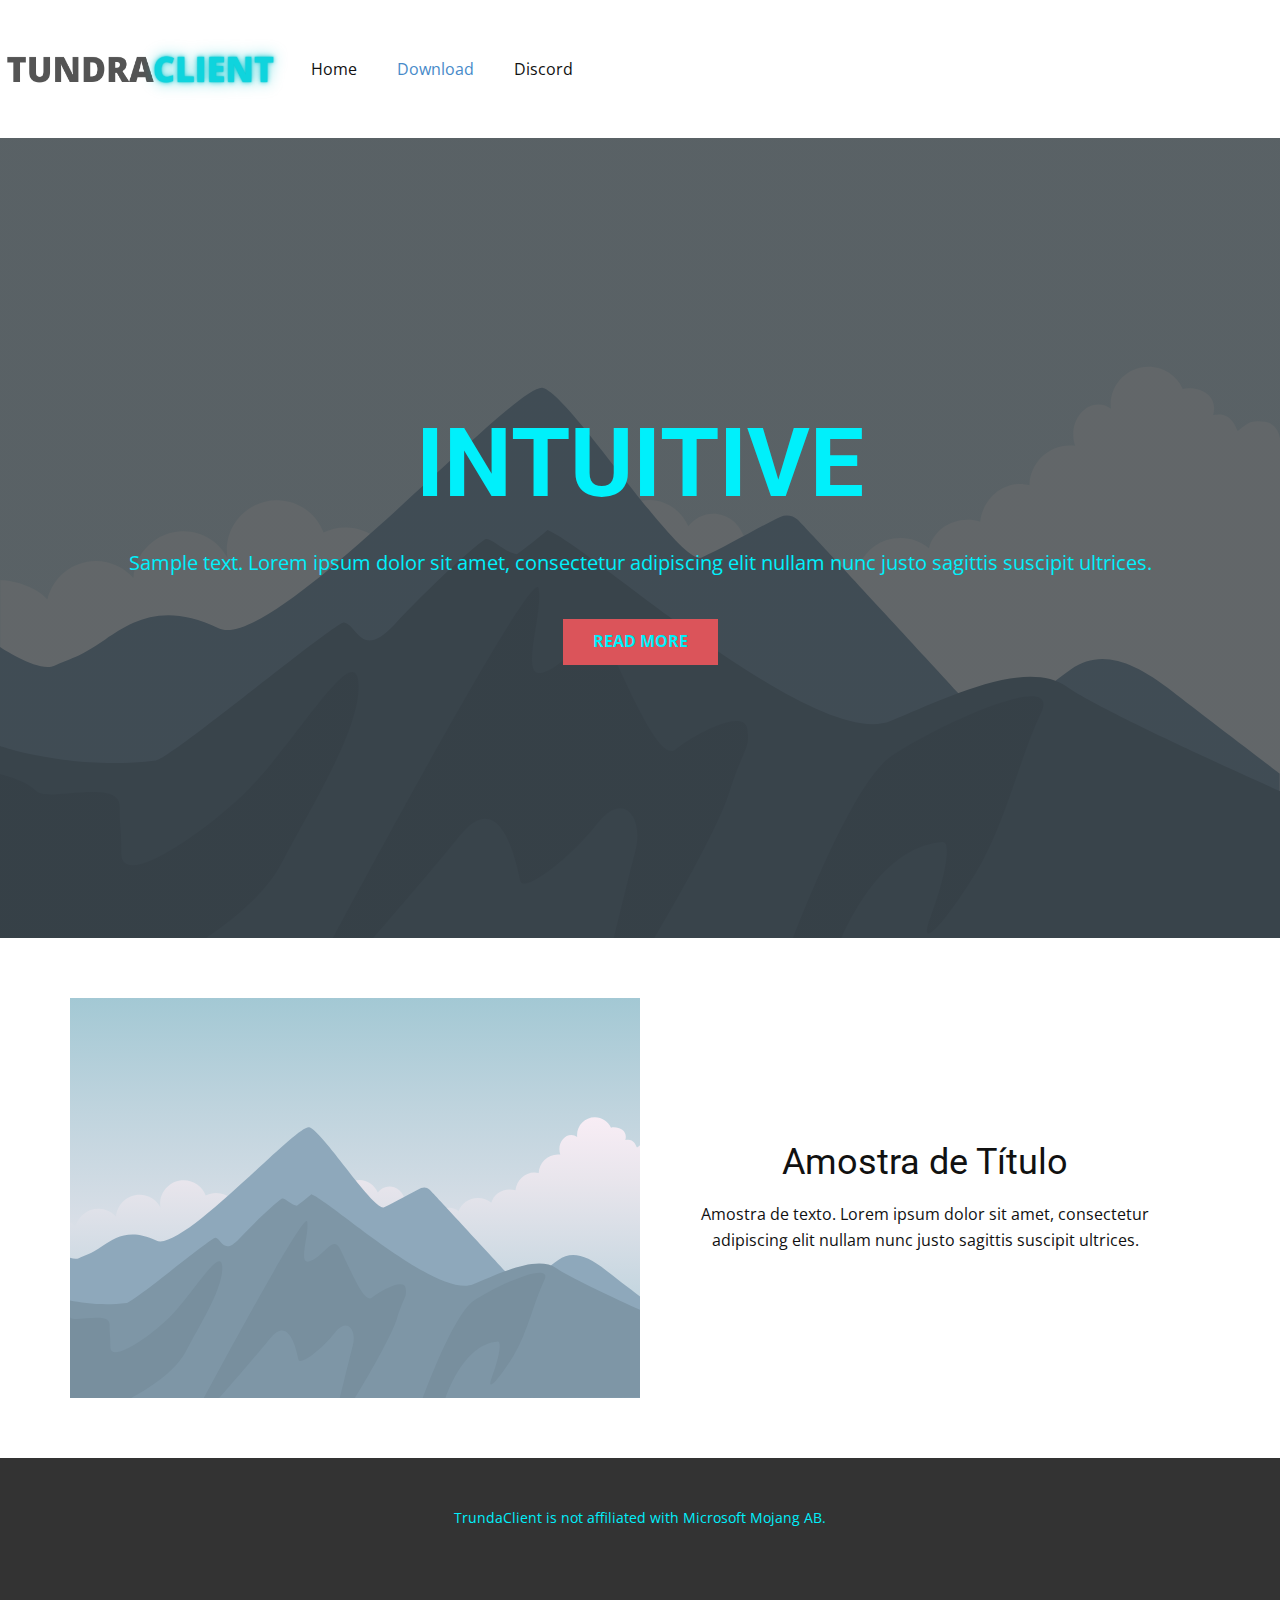
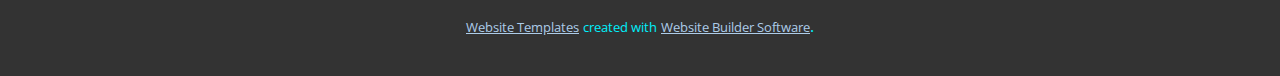
<file: Download.html>
<!DOCTYPE html>
<html style="font-size: 16px;">
  <head>
    <meta name="viewport" content="width=device-width, initial-scale=1.0">
    <meta charset="utf-8">
    <meta name="keywords" content="INTUITIVE">
    <meta name="description" content="">
    <meta name="page_type" content="np-template-header-footer-from-plugin">
    <title>Download</title>
    <link rel="stylesheet" href="nicepage.css" media="screen">
<link rel="stylesheet" href="Download.css" media="screen">
    <script class="u-script" type="text/javascript" src="jquery.js" defer=""></script>
    <script class="u-script" type="text/javascript" src="nicepage.js" defer=""></script>
    <meta name="generator" content="Nicepage 3.23.2, nicepage.com">
    <link id="u-theme-google-font" rel="stylesheet" href="https://fonts.googleapis.com/css?family=Roboto:100,100i,300,300i,400,400i,500,500i,700,700i,900,900i|Open+Sans:300,300i,400,400i,600,600i,700,700i,800,800i">
    
    
    
    <script type="application/ld+json">{
		"@context": "http://schema.org",
		"@type": "Organization",
		"name": "",
		"logo": "images/TUNDRA.png"
}</script>
    <meta name="theme-color" content="#478ac9">
    <meta property="og:title" content="Download">
    <meta property="og:type" content="website">
  </head>
  <body class="u-body"><header class="u-clearfix u-header u-header" id="sec-478c"><a href="https://tundraclient.github.io" class="u-image u-logo u-image-1" data-image-width="512" data-image-height="512" title="Home Page">
        <img src="images/TUNDRA.png" class="u-logo-image u-logo-image-1">
      </a><nav class="u-menu u-menu-dropdown u-offcanvas u-menu-1">
        <div class="menu-collapse" style="font-size: 1rem; letter-spacing: 0px;">
          <a class="u-button-style u-custom-left-right-menu-spacing u-custom-padding-bottom u-custom-top-bottom-menu-spacing u-nav-link u-text-active-palette-1-base u-text-hover-palette-2-base" href="#">
            <svg><use xmlns:xlink="http://www.w3.org/1999/xlink" xlink:href="#menu-hamburger"></use></svg>
            <svg version="1.1" xmlns="http://www.w3.org/2000/svg" xmlns:xlink="http://www.w3.org/1999/xlink"><defs><symbol id="menu-hamburger" viewBox="0 0 16 16" style="width: 16px; height: 16px;"><rect y="1" width="16" height="2"></rect><rect y="7" width="16" height="2"></rect><rect y="13" width="16" height="2"></rect>
</symbol>
</defs></svg>
          </a>
        </div>
        <div class="u-nav-container">
          <ul class="u-nav u-unstyled u-nav-1"><li class="u-nav-item"><a class="u-button-style u-nav-link u-text-active-palette-1-base u-text-hover-palette-2-base" href="Home.html" style="padding: 10px 20px;">Home</a>
</li><li class="u-nav-item"><a class="u-button-style u-nav-link u-text-active-palette-1-base u-text-hover-palette-2-base" href="Download.html" style="padding: 10px 20px;">Download</a>
</li><li class="u-nav-item"><a class="u-button-style u-nav-link u-text-active-palette-1-base u-text-hover-palette-2-base" href="Discord.html" style="padding: 10px 20px;">Discord</a>
</li></ul>
        </div>
        <div class="u-nav-container-collapse">
          <div class="u-black u-container-style u-inner-container-layout u-opacity u-opacity-95 u-sidenav">
            <div class="u-sidenav-overflow">
              <div class="u-menu-close"></div>
              <ul class="u-align-center u-nav u-popupmenu-items u-unstyled u-nav-2"><li class="u-nav-item"><a class="u-button-style u-nav-link" href="Home.html">Home</a>
</li><li class="u-nav-item"><a class="u-button-style u-nav-link" href="Download.html">Download</a>
</li><li class="u-nav-item"><a class="u-button-style u-nav-link" href="Discord.html">Discord</a>
</li></ul>
            </div>
          </div>
          <div class="u-black u-menu-overlay u-opacity u-opacity-70"></div>
        </div>
      </nav></header>
    <section class="u-align-center u-clearfix u-image u-shading u-section-1" src="" data-image-width="256" data-image-height="256" id="sec-eaf0">
      <div class="u-clearfix u-sheet u-valign-middle u-sheet-1">
        <h1 class="u-text u-text-default u-title u-text-1">INTUITIVE</h1>
        <p class="u-large-text u-text u-text-default u-text-variant u-text-2">Sample text. Lorem ipsum dolor sit amet, consectetur adipiscing elit nullam nunc justo sagittis suscipit ultrices.</p>
        <a href="#" class="u-btn u-button-style u-palette-2-base u-btn-1">Read More</a>
      </div>
    </section>
    <section class="u-clearfix u-section-2" id="sec-14b0">
      <div class="u-clearfix u-sheet u-sheet-1">
        <div class="u-clearfix u-expanded-width u-layout-wrap u-layout-wrap-1">
          <div class="u-layout">
            <div class="u-layout-row">
              <div class="u-container-style u-image u-layout-cell u-size-30 u-image-1" data-image-width="400" data-image-height="265">
                <div class="u-container-layout u-valign-top u-container-layout-1"></div>
              </div>
              <div class="u-align-center u-container-style u-layout-cell u-size-30 u-layout-cell-2">
                <div class="u-container-layout u-valign-middle u-container-layout-2">
                  <h2 class="u-text u-text-default u-text-1">Amostra de Título</h2>
                  <p class="u-text u-text-2">Amostra de texto. Lorem ipsum dolor sit amet, consectetur adipiscing elit nullam nunc justo sagittis suscipit ultrices.</p>
                </div>
              </div>
            </div>
          </div>
        </div>
      </div>
    </section>
    
    
    <footer class="u-align-center u-clearfix u-footer u-grey-80 u-footer" id="sec-26e3"><div class="u-clearfix u-sheet u-sheet-1">
        <p class="u-small-text u-text u-text-variant u-text-1">TrundaClient is not affiliated with Microsoft Mojang AB.<br>
        </p>
      </div></footer>
    <section class="u-backlink u-clearfix u-grey-80">
      <a class="u-link" href="https://nicepage.com/website-templates" target="_blank">
        <span>Website Templates</span>
      </a>
      <p class="u-text">
        <span>created with</span>
      </p>
      <a class="u-link" href="https://nicepage.com/" target="_blank">
        <span>Website Builder Software</span>
      </a>. 
    </section>
  </body>
</html>
</file>
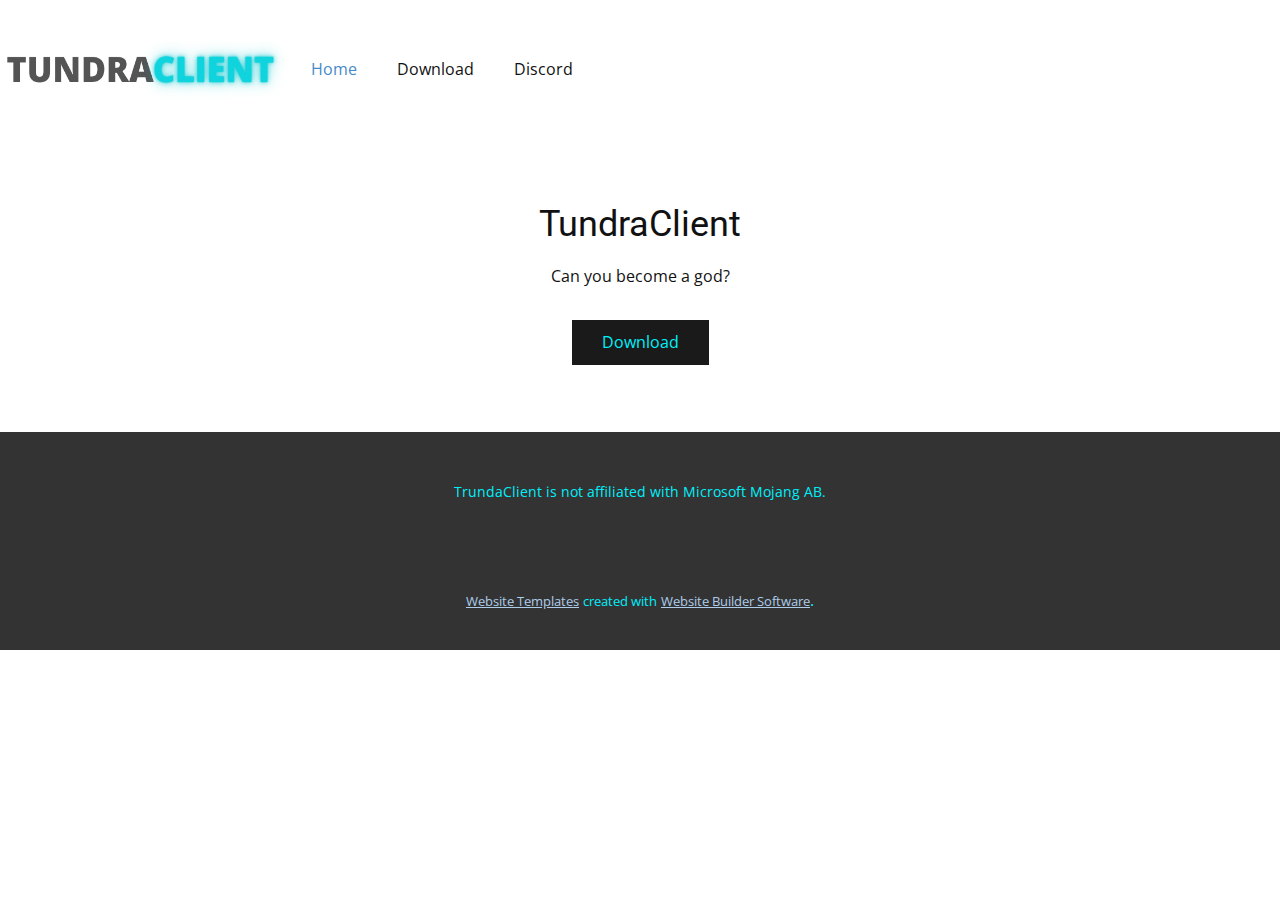
<file: Home.html>
<!DOCTYPE html>
<html style="font-size: 16px;"><head>
    <meta name="viewport" content="width=device-width, initial-scale=1.0">
    <meta charset="utf-8">
    <meta name="keywords" content="tundraclient, client fps, minecraft client pvp, client 1.8.9 minecraft, minecraft client, tundra">
    <meta name="description" content="Minecraft launcher and client - from 1.8.9">
    <meta name="page_type" content="np-template-header-footer-from-plugin">
    <title>TundraClient - So you become a god.</title>
    <link rel="stylesheet" href="nicepage.css" media="screen">
<link rel="stylesheet" href="Home.css" media="screen">
    <script class="u-script" type="text/javascript" src="jquery.js" defer=""></script>
    <script class="u-script" type="text/javascript" src="nicepage.js" defer=""></script>
    <meta name="generator" content="Nicepage 3.23.2, nicepage.com">
    <meta property="og:title" content="TundraClient - So you become a god.">
    <meta property="og:description" content="Minecraft launcher and client - from 1.8.9">
    <meta property="og:image" content="https://tundraclient.github.io/images/download28.jpg">
    <meta property="og:url" content="https://tundraclient.github.io">
    <link id="u-theme-google-font" rel="stylesheet" href="https://fonts.googleapis.com/css?family=Roboto:100,100i,300,300i,400,400i,500,500i,700,700i,900,900i|Open+Sans:300,300i,400,400i,600,600i,700,700i,800,800i">
    
    
    <script type="application/ld+json">{
		"@context": "http://schema.org",
		"@type": "Organization",
		"name": "",
		"logo": "images/TUNDRA.png"
}</script>
    <meta name="theme-color" content="#478ac9">
    <meta property="og:type" content="website">
  </head>
  <body class="u-body"><header class="u-clearfix u-header u-header" id="sec-478c"><a href="https://tundraclient.github.io" class="u-image u-logo u-image-1" data-image-width="512" data-image-height="512" title="Home Page">
        <img src="images/TUNDRA.png" class="u-logo-image u-logo-image-1">
      </a><nav class="u-menu u-menu-dropdown u-offcanvas u-menu-1">
        <div class="menu-collapse" style="font-size: 1rem; letter-spacing: 0px;">
          <a class="u-button-style u-custom-left-right-menu-spacing u-custom-padding-bottom u-custom-top-bottom-menu-spacing u-nav-link u-text-active-palette-1-base u-text-hover-palette-2-base" href="#">
            <svg><use xmlns:xlink="http://www.w3.org/1999/xlink" xlink:href="#menu-hamburger"></use></svg>
            <svg version="1.1" xmlns="http://www.w3.org/2000/svg" xmlns:xlink="http://www.w3.org/1999/xlink"><defs><symbol id="menu-hamburger" viewBox="0 0 16 16" style="width: 16px; height: 16px;"><rect y="1" width="16" height="2"></rect><rect y="7" width="16" height="2"></rect><rect y="13" width="16" height="2"></rect>
</symbol>
</defs></svg>
          </a>
        </div>
        <div class="u-nav-container">
          <ul class="u-nav u-unstyled u-nav-1"><li class="u-nav-item"><a class="u-button-style u-nav-link u-text-active-palette-1-base u-text-hover-palette-2-base" href="Home.html" style="padding: 10px 20px;">Home</a>
</li><li class="u-nav-item"><a class="u-button-style u-nav-link u-text-active-palette-1-base u-text-hover-palette-2-base" href="Download.html" style="padding: 10px 20px;">Download</a>
</li><li class="u-nav-item"><a class="u-button-style u-nav-link u-text-active-palette-1-base u-text-hover-palette-2-base" href="Discord.html" style="padding: 10px 20px;">Discord</a>
</li></ul>
        </div>
        <div class="u-nav-container-collapse">
          <div class="u-black u-container-style u-inner-container-layout u-opacity u-opacity-95 u-sidenav">
            <div class="u-sidenav-overflow">
              <div class="u-menu-close"></div>
              <ul class="u-align-center u-nav u-popupmenu-items u-unstyled u-nav-2"><li class="u-nav-item"><a class="u-button-style u-nav-link" href="Home.html">Home</a>
</li><li class="u-nav-item"><a class="u-button-style u-nav-link" href="Download.html">Download</a>
</li><li class="u-nav-item"><a class="u-button-style u-nav-link" href="Discord.html">Discord</a>
</li></ul>
            </div>
          </div>
          <div class="u-black u-menu-overlay u-opacity u-opacity-70"></div>
        </div>
      </nav></header>
    <section class="u-align-center u-clearfix u-section-1" id="sec-c6d6">
      <div class="u-align-center u-clearfix u-sheet u-valign-middle u-sheet-1">
        <h2 class="u-text u-text-default u-text-1">TundraClient</h2>
        <p class="u-text u-text-2">Can you become a god?</p>
        <a href="Download.html" data-page-id="45444000" class="u-btn u-button-style u-grey-90 u-btn-1">Download</a>
      </div>
    </section>
    
    
    <footer class="u-align-center u-clearfix u-footer u-grey-80 u-footer" id="sec-26e3"><div class="u-clearfix u-sheet u-sheet-1">
        <p class="u-small-text u-text u-text-variant u-text-1">TrundaClient is not affiliated with Microsoft Mojang AB.<br>
        </p>
      </div></footer>
    <section class="u-backlink u-clearfix u-grey-80">
      <a class="u-link" href="https://nicepage.com/website-templates" target="_blank">
        <span>Website Templates</span>
      </a>
      <p class="u-text">
        <span>created with</span>
      </p>
      <a class="u-link" href="https://nicepage.com/" target="_blank">
        <span>Website Builder Software</span>
      </a>. 
    </section>
  
</body></html>
</file>
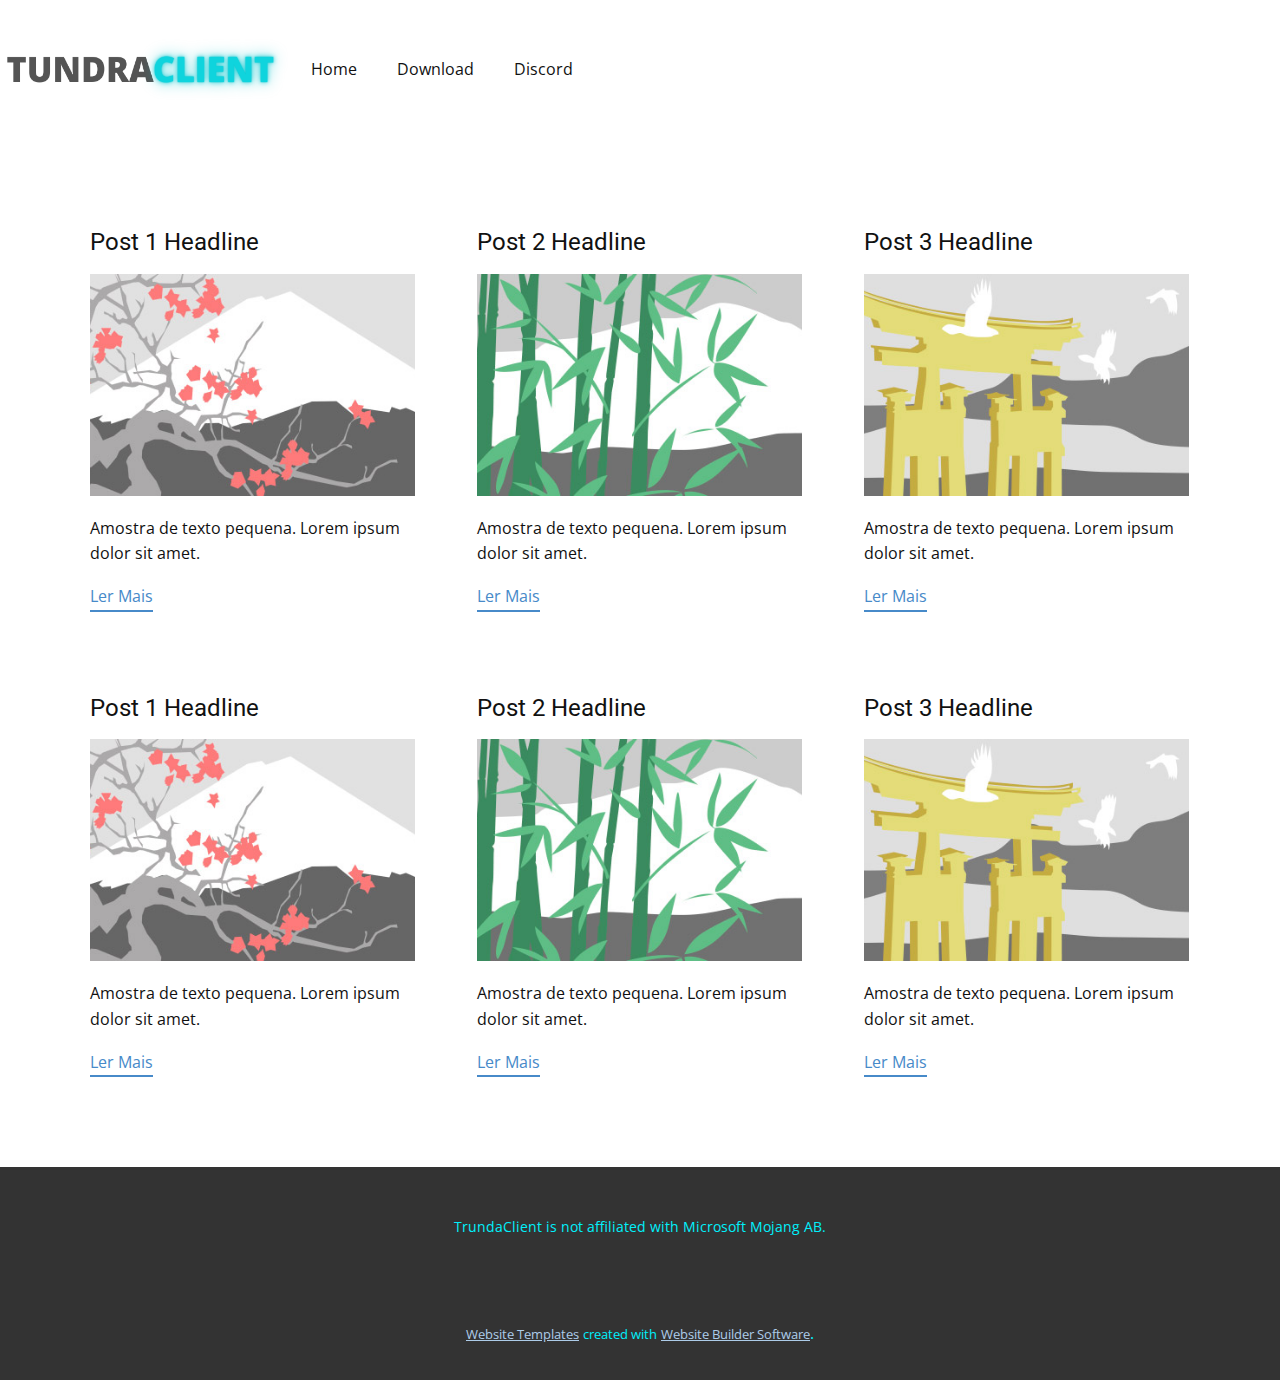
<file: blog/blog.html>
<html style="font-size: 16px;"><head>
    <meta name="viewport" content="width=device-width, initial-scale=1.0">
    <meta charset="utf-8">
    <meta name="keywords" content="">
    <meta name="description" content="">
    <meta name="page_type" content="np-template-header-footer-from-plugin">
    <title>Blog Template</title>
    <link rel="stylesheet" href="../nicepage.css" media="screen">
<link rel="stylesheet" href="../Blog-Template.css" media="screen">
    <script class="u-script" type="text/javascript" src="../jquery.js" defer=""></script>
    <script class="u-script" type="text/javascript" src="../nicepage.js" defer=""></script>
    <meta name="generator" content="Nicepage 3.23.2, nicepage.com">
    <link id="u-theme-google-font" rel="stylesheet" href="https://fonts.googleapis.com/css?family=Roboto:100,100i,300,300i,400,400i,500,500i,700,700i,900,900i|Open+Sans:300,300i,400,400i,600,600i,700,700i,800,800i">
    
    
    <script type="application/ld+json">{
		"@context": "http://schema.org",
		"@type": "Organization",
		"name": "",
		"logo": "images/TUNDRA.png"
}</script>
    <meta name="theme-color" content="#478ac9">
  </head>
  <body class="u-body"><header class="u-clearfix u-header u-header" id="sec-478c"><a href="https://tundraclient.github.io" class="u-image u-logo u-image-1" data-image-width="512" data-image-height="512" title="Home Page">
        <img src="../images/TUNDRA.png" class="u-logo-image u-logo-image-1">
      </a><nav class="u-menu u-menu-dropdown u-offcanvas u-menu-1">
        <div class="menu-collapse" style="font-size: 1rem; letter-spacing: 0px;">
          <a class="u-button-style u-custom-left-right-menu-spacing u-custom-padding-bottom u-custom-top-bottom-menu-spacing u-nav-link u-text-active-palette-1-base u-text-hover-palette-2-base" href="#">
            <svg><use xmlns:xlink="http://www.w3.org/1999/xlink" xlink:href="#menu-hamburger"></use></svg>
            <svg version="1.1" xmlns="http://www.w3.org/2000/svg" xmlns:xlink="http://www.w3.org/1999/xlink"><defs><symbol id="menu-hamburger" viewBox="0 0 16 16" style="width: 16px; height: 16px;"><rect y="1" width="16" height="2"></rect><rect y="7" width="16" height="2"></rect><rect y="13" width="16" height="2"></rect>
</symbol>
</defs></svg>
          </a>
        </div>
        <div class="u-nav-container">
          <ul class="u-nav u-unstyled u-nav-1"><li class="u-nav-item"><a class="u-button-style u-nav-link u-text-active-palette-1-base u-text-hover-palette-2-base" href="../Home.html" style="padding: 10px 20px;">Home</a>
</li><li class="u-nav-item"><a class="u-button-style u-nav-link u-text-active-palette-1-base u-text-hover-palette-2-base" href="../Download.html" style="padding: 10px 20px;">Download</a>
</li><li class="u-nav-item"><a class="u-button-style u-nav-link u-text-active-palette-1-base u-text-hover-palette-2-base" href="../Discord.html" style="padding: 10px 20px;">Discord</a>
</li></ul>
        </div>
        <div class="u-nav-container-collapse">
          <div class="u-black u-container-style u-inner-container-layout u-opacity u-opacity-95 u-sidenav">
            <div class="u-sidenav-overflow">
              <div class="u-menu-close"></div>
              <ul class="u-align-center u-nav u-popupmenu-items u-unstyled u-nav-2"><li class="u-nav-item"><a class="u-button-style u-nav-link" href="../Home.html">Home</a>
</li><li class="u-nav-item"><a class="u-button-style u-nav-link" href="../Download.html">Download</a>
</li><li class="u-nav-item"><a class="u-button-style u-nav-link" href="../Discord.html">Discord</a>
</li></ul>
            </div>
          </div>
          <div class="u-black u-menu-overlay u-opacity u-opacity-70"></div>
        </div>
      </nav></header>
    <section class="u-clearfix u-section-1" id="sec-99c3">
      <div class="u-clearfix u-sheet u-valign-middle u-sheet-1"><!--blog--><!--blog_options_json--><!--{"type":"Recent","source":"","tags":"","count":""}--><!--/blog_options_json-->
        <div class="u-blog u-expanded-width u-repeater u-repeater-1"><!--blog_post-->
          <div class="u-blog-post u-container-style u-repeater-item u-white u-repeater-item-1">
            <div class="u-container-layout u-similar-container u-valign-top u-container-layout-1"><!--blog_post_header-->
              <h4 class="u-blog-control u-text u-text-1">
                <a class="u-post-header-link" href="../blog/post.html"><!--blog_post_header_content-->Post 1 Headline<!--/blog_post_header_content--></a>
              </h4><!--/blog_post_header--><!--blog_post_image-->
              <a class="u-post-header-link" href="../blog/post.html"><img alt="" class="u-blog-control u-expanded-width u-image u-image-default u-image-1" src="[data-uri]"></a><!--/blog_post_image--><!--blog_post_content-->
              <div class="u-blog-control u-post-content u-text u-text-2 fr-view">Amostra de texto pequena. Lorem ipsum dolor sit amet.</div><!--/blog_post_content--><!--blog_post_readmore--><!--options_json--><!--{"content":""}--><!--/options_json-->
              <a href="../blog/post.html" class="u-blog-control u-border-2 u-border-palette-1-base u-btn u-btn-rectangle u-button-style u-none u-btn-1"><!--blog_post_readmore_content-->Ler Mais<!--/blog_post_readmore_content--></a><!--/blog_post_readmore-->
            </div>
          </div><div class="u-blog-post u-container-style u-repeater-item u-video-cover u-white">
            <div class="u-container-layout u-similar-container u-valign-top u-container-layout-2"><!--blog_post_header-->
              <h4 class="u-blog-control u-text u-text-3">
                <a class="u-post-header-link" href="../blog/post-1.html"><!--blog_post_header_content-->Post 2 Headline<!--/blog_post_header_content--></a>
              </h4><!--/blog_post_header--><!--blog_post_image-->
              <a class="u-post-header-link" href="../blog/post-1.html"><img alt="" class="u-blog-control u-expanded-width u-image u-image-default u-image-2" src="[data-uri]"></a><!--/blog_post_image--><!--blog_post_content-->
              <div class="u-blog-control u-post-content u-text u-text-4 fr-view">Amostra de texto pequena. Lorem ipsum dolor sit amet.</div><!--/blog_post_content--><!--blog_post_readmore--><!--options_json--><!--{"content":""}--><!--/options_json-->
              <a href="../blog/post-1.html" class="u-blog-control u-border-2 u-border-palette-1-base u-btn u-btn-rectangle u-button-style u-none u-btn-2"><!--blog_post_readmore_content-->Ler Mais<!--/blog_post_readmore_content--></a><!--/blog_post_readmore-->
            </div>
          </div><div class="u-blog-post u-container-style u-repeater-item u-video-cover u-white">
            <div class="u-container-layout u-similar-container u-valign-top u-container-layout-3"><!--blog_post_header-->
              <h4 class="u-blog-control u-text u-text-5">
                <a class="u-post-header-link" href="../blog/post-2.html"><!--blog_post_header_content-->Post 3 Headline<!--/blog_post_header_content--></a>
              </h4><!--/blog_post_header--><!--blog_post_image-->
              <a class="u-post-header-link" href="../blog/post-2.html"><img alt="" class="u-blog-control u-expanded-width u-image u-image-default u-image-3" src="[data-uri]"></a><!--/blog_post_image--><!--blog_post_content-->
              <div class="u-blog-control u-post-content u-text u-text-6 fr-view">Amostra de texto pequena. Lorem ipsum dolor sit amet.</div><!--/blog_post_content--><!--blog_post_readmore--><!--options_json--><!--{"content":""}--><!--/options_json-->
              <a href="../blog/post-2.html" class="u-blog-control u-border-2 u-border-palette-1-base u-btn u-btn-rectangle u-button-style u-none u-btn-3"><!--blog_post_readmore_content-->Ler Mais<!--/blog_post_readmore_content--></a><!--/blog_post_readmore-->
            </div>
          </div><div class="u-blog-post u-container-style u-repeater-item u-white u-repeater-item-1">
            <div class="u-container-layout u-similar-container u-valign-top u-container-layout-1"><!--blog_post_header-->
              <h4 class="u-blog-control u-text u-text-1">
                <a class="u-post-header-link" href="../blog/post-3.html"><!--blog_post_header_content-->Post 1 Headline<!--/blog_post_header_content--></a>
              </h4><!--/blog_post_header--><!--blog_post_image-->
              <a class="u-post-header-link" href="../blog/post-3.html"><img alt="" class="u-blog-control u-expanded-width u-image u-image-default u-image-1" src="[data-uri]"></a><!--/blog_post_image--><!--blog_post_content-->
              <div class="u-blog-control u-post-content u-text u-text-2 fr-view">Amostra de texto pequena. Lorem ipsum dolor sit amet.</div><!--/blog_post_content--><!--blog_post_readmore--><!--options_json--><!--{"content":""}--><!--/options_json-->
              <a href="../blog/post-3.html" class="u-blog-control u-border-2 u-border-palette-1-base u-btn u-btn-rectangle u-button-style u-none u-btn-1"><!--blog_post_readmore_content-->Ler Mais<!--/blog_post_readmore_content--></a><!--/blog_post_readmore-->
            </div>
          </div><div class="u-blog-post u-container-style u-repeater-item u-video-cover u-white">
            <div class="u-container-layout u-similar-container u-valign-top u-container-layout-2"><!--blog_post_header-->
              <h4 class="u-blog-control u-text u-text-3">
                <a class="u-post-header-link" href="../blog/post-4.html"><!--blog_post_header_content-->Post 2 Headline<!--/blog_post_header_content--></a>
              </h4><!--/blog_post_header--><!--blog_post_image-->
              <a class="u-post-header-link" href="../blog/post-4.html"><img alt="" class="u-blog-control u-expanded-width u-image u-image-default u-image-2" src="[data-uri]"></a><!--/blog_post_image--><!--blog_post_content-->
              <div class="u-blog-control u-post-content u-text u-text-4 fr-view">Amostra de texto pequena. Lorem ipsum dolor sit amet.</div><!--/blog_post_content--><!--blog_post_readmore--><!--options_json--><!--{"content":""}--><!--/options_json-->
              <a href="../blog/post-4.html" class="u-blog-control u-border-2 u-border-palette-1-base u-btn u-btn-rectangle u-button-style u-none u-btn-2"><!--blog_post_readmore_content-->Ler Mais<!--/blog_post_readmore_content--></a><!--/blog_post_readmore-->
            </div>
          </div><div class="u-blog-post u-container-style u-repeater-item u-video-cover u-white">
            <div class="u-container-layout u-similar-container u-valign-top u-container-layout-3"><!--blog_post_header-->
              <h4 class="u-blog-control u-text u-text-5">
                <a class="u-post-header-link" href="../blog/post-5.html"><!--blog_post_header_content-->Post 3 Headline<!--/blog_post_header_content--></a>
              </h4><!--/blog_post_header--><!--blog_post_image-->
              <a class="u-post-header-link" href="../blog/post-5.html"><img alt="" class="u-blog-control u-expanded-width u-image u-image-default u-image-3" src="[data-uri]"></a><!--/blog_post_image--><!--blog_post_content-->
              <div class="u-blog-control u-post-content u-text u-text-6 fr-view">Amostra de texto pequena. Lorem ipsum dolor sit amet.</div><!--/blog_post_content--><!--blog_post_readmore--><!--options_json--><!--{"content":""}--><!--/options_json-->
              <a href="../blog/post-5.html" class="u-blog-control u-border-2 u-border-palette-1-base u-btn u-btn-rectangle u-button-style u-none u-btn-3"><!--blog_post_readmore_content-->Ler Mais<!--/blog_post_readmore_content--></a><!--/blog_post_readmore-->
            </div>
          </div><!--/blog_post--><!--blog_post-->
          <!--/blog_post--><!--blog_post-->
          <!--/blog_post-->
        </div><!--/blog-->
      </div>
    </section>
    
    
    <footer class="u-align-center u-clearfix u-footer u-grey-80 u-footer" id="sec-26e3"><div class="u-clearfix u-sheet u-sheet-1">
        <p class="u-small-text u-text u-text-variant u-text-1">TrundaClient is not affiliated with Microsoft Mojang AB.<br>
        </p>
      </div></footer>
    <section class="u-backlink u-clearfix u-grey-80">
      <a class="u-link" href="https://nicepage.com/website-templates" target="_blank">
        <span>Website Templates</span>
      </a>
      <p class="u-text">
        <span>created with</span>
      </p>
      <a class="u-link" href="https://nicepage.com/" target="_blank">
        <span>Website Builder Software</span>
      </a>. 
    </section>
  
</body></html>
</file>
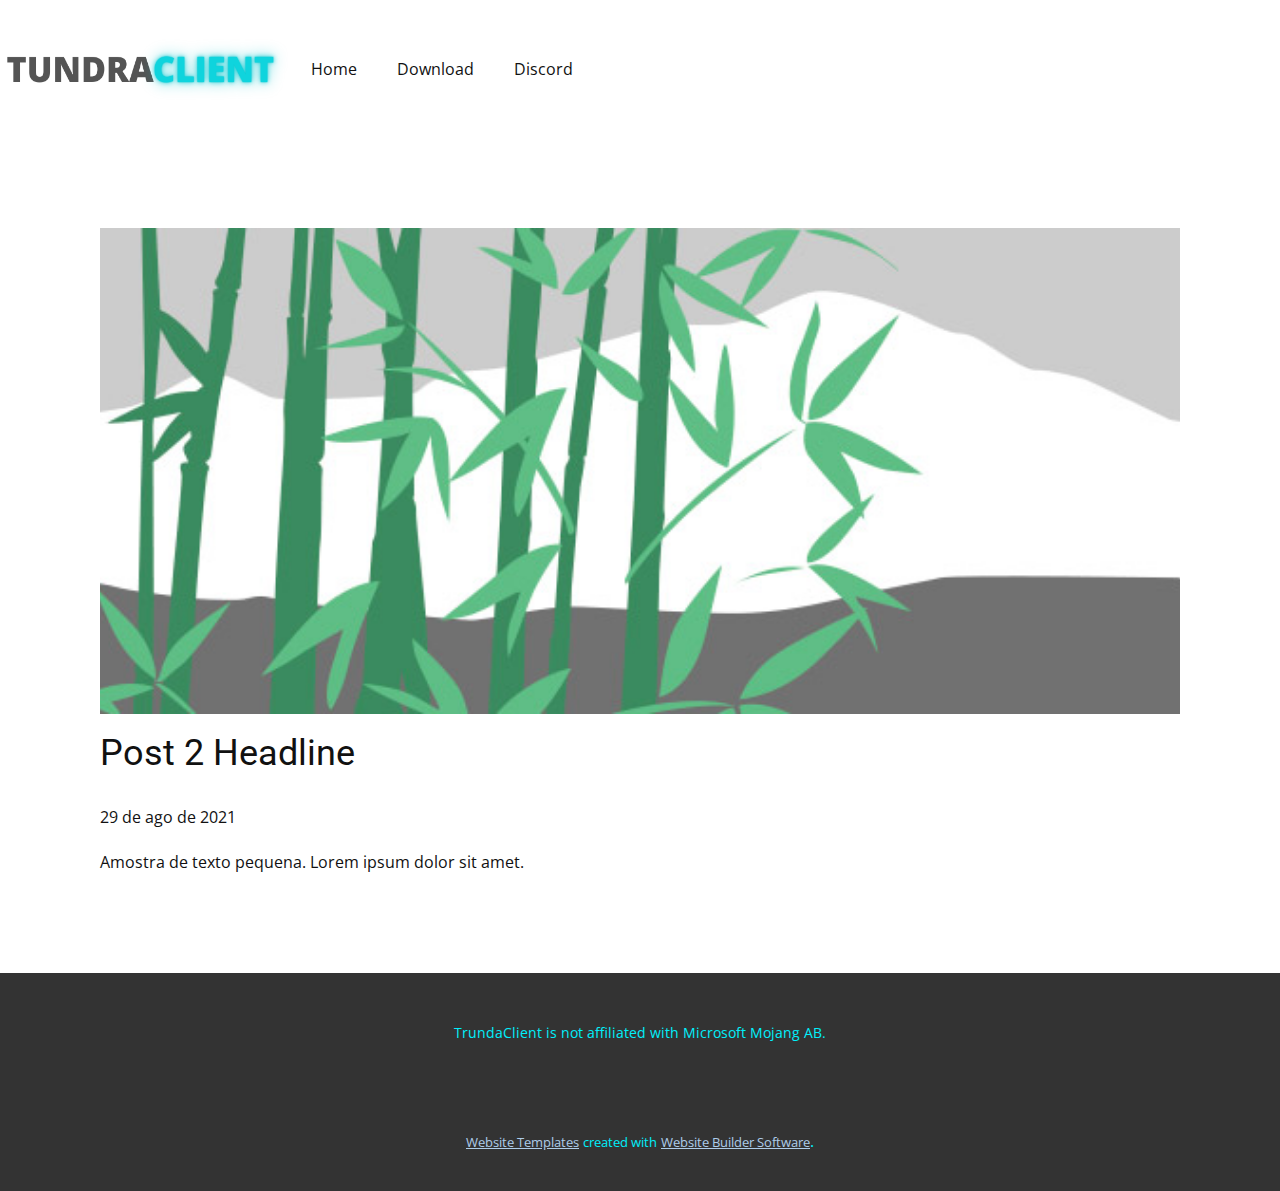
<file: blog/post-1.html>
<!doctype html>
<html style="font-size: 16px;"><head>
    <meta name="viewport" content="width=device-width, initial-scale=1.0">
    <meta charset="utf-8">
    <meta name="keywords" content="Post 1 Headline">
    <meta name="description" content="">
    <meta name="page_type" content="np-template-header-footer-from-plugin">
    <title>Post 2 Headline</title>
    <link rel="stylesheet" href="../nicepage.css" media="screen">
<link rel="stylesheet" href="../Post-Template.css" media="screen">
    <script class="u-script" type="text/javascript" src="../jquery.js" defer=""></script>
    <script class="u-script" type="text/javascript" src="../nicepage.js" defer=""></script>
    <meta name="generator" content="Nicepage 3.23.2, nicepage.com">
    <link id="u-theme-google-font" rel="stylesheet" href="https://fonts.googleapis.com/css?family=Roboto:100,100i,300,300i,400,400i,500,500i,700,700i,900,900i|Open+Sans:300,300i,400,400i,600,600i,700,700i,800,800i">
    
    
    <script type="application/ld+json">{
		"@context": "http://schema.org",
		"@type": "Organization",
		"name": "",
		"logo": "images/TUNDRA.png"
}</script>
    <meta name="theme-color" content="#478ac9">
  </head>
  <body class="u-body"><header class="u-clearfix u-header u-header" id="sec-478c"><a href="https://tundraclient.github.io" class="u-image u-logo u-image-1" data-image-width="512" data-image-height="512" title="Home Page">
        <img src="../images/TUNDRA.png" class="u-logo-image u-logo-image-1">
      </a><nav class="u-menu u-menu-dropdown u-offcanvas u-menu-1">
        <div class="menu-collapse" style="font-size: 1rem; letter-spacing: 0px;">
          <a class="u-button-style u-custom-left-right-menu-spacing u-custom-padding-bottom u-custom-top-bottom-menu-spacing u-nav-link u-text-active-palette-1-base u-text-hover-palette-2-base" href="#">
            <svg><use xmlns:xlink="http://www.w3.org/1999/xlink" xlink:href="#menu-hamburger"></use></svg>
            <svg version="1.1" xmlns="http://www.w3.org/2000/svg" xmlns:xlink="http://www.w3.org/1999/xlink"><defs><symbol id="menu-hamburger" viewBox="0 0 16 16" style="width: 16px; height: 16px;"><rect y="1" width="16" height="2"></rect><rect y="7" width="16" height="2"></rect><rect y="13" width="16" height="2"></rect>
</symbol>
</defs></svg>
          </a>
        </div>
        <div class="u-nav-container">
          <ul class="u-nav u-unstyled u-nav-1"><li class="u-nav-item"><a class="u-button-style u-nav-link u-text-active-palette-1-base u-text-hover-palette-2-base" href="../Home.html" style="padding: 10px 20px;">Home</a>
</li><li class="u-nav-item"><a class="u-button-style u-nav-link u-text-active-palette-1-base u-text-hover-palette-2-base" href="../Download.html" style="padding: 10px 20px;">Download</a>
</li><li class="u-nav-item"><a class="u-button-style u-nav-link u-text-active-palette-1-base u-text-hover-palette-2-base" href="../Discord.html" style="padding: 10px 20px;">Discord</a>
</li></ul>
        </div>
        <div class="u-nav-container-collapse">
          <div class="u-black u-container-style u-inner-container-layout u-opacity u-opacity-95 u-sidenav">
            <div class="u-sidenav-overflow">
              <div class="u-menu-close"></div>
              <ul class="u-align-center u-nav u-popupmenu-items u-unstyled u-nav-2"><li class="u-nav-item"><a class="u-button-style u-nav-link" href="../Home.html">Home</a>
</li><li class="u-nav-item"><a class="u-button-style u-nav-link" href="../Download.html">Download</a>
</li><li class="u-nav-item"><a class="u-button-style u-nav-link" href="../Discord.html">Discord</a>
</li></ul>
            </div>
          </div>
          <div class="u-black u-menu-overlay u-opacity u-opacity-70"></div>
        </div>
      </nav></header>
    <section class="u-align-center u-clearfix u-section-1" id="sec-4e0d">
      <div class="u-clearfix u-sheet u-valign-middle-md u-valign-middle-sm u-valign-middle-xs u-sheet-1"><!--post_details--><!--post_details_options_json--><!--{"source":""}--><!--/post_details_options_json--><!--blog_post-->
        <div class="u-container-style u-expanded-width u-post-details u-post-details-1">
          <div class="u-container-layout u-valign-middle u-container-layout-1"><!--blog_post_image-->
            <img alt="" class="u-blog-control u-expanded-width u-image u-image-default u-image-1" src="[data-uri]"><!--/blog_post_image--><!--blog_post_header-->
            <h2 class="u-blog-control u-text u-text-1">Post 2 Headline</h2><!--/blog_post_header--><!--blog_post_metadata-->
            <div class="u-blog-control u-metadata u-metadata-1"><!--blog_post_metadata_date-->
              <span class="u-meta-date u-meta-icon">29 de ago de 2021</span><!--/blog_post_metadata_date--><!--blog_post_metadata_category-->
              <!--/blog_post_metadata_category--><!--blog_post_metadata_comments-->
              <!--/blog_post_metadata_comments-->
            </div><!--/blog_post_metadata--><!--blog_post_content-->
            <div class="u-align-justify u-blog-control u-post-content u-text u-text-2 fr-view">
  Amostra de texto pequena. Lorem ipsum dolor sit amet.
  </div><!--/blog_post_content-->
          </div>
        </div><!--/blog_post--><!--/post_details-->
      </div>
    </section>
    
    
    <footer class="u-align-center u-clearfix u-footer u-grey-80 u-footer" id="sec-26e3"><div class="u-clearfix u-sheet u-sheet-1">
        <p class="u-small-text u-text u-text-variant u-text-1">TrundaClient is not affiliated with Microsoft Mojang AB.<br>
        </p>
      </div></footer>
    <section class="u-backlink u-clearfix u-grey-80">
      <a class="u-link" href="https://nicepage.com/website-templates" target="_blank">
        <span>Website Templates</span>
      </a>
      <p class="u-text">
        <span>created with</span>
      </p>
      <a class="u-link" href="https://nicepage.com/" target="_blank">
        <span>Website Builder Software</span>
      </a>. 
    </section>
  
</body></html>
</file>
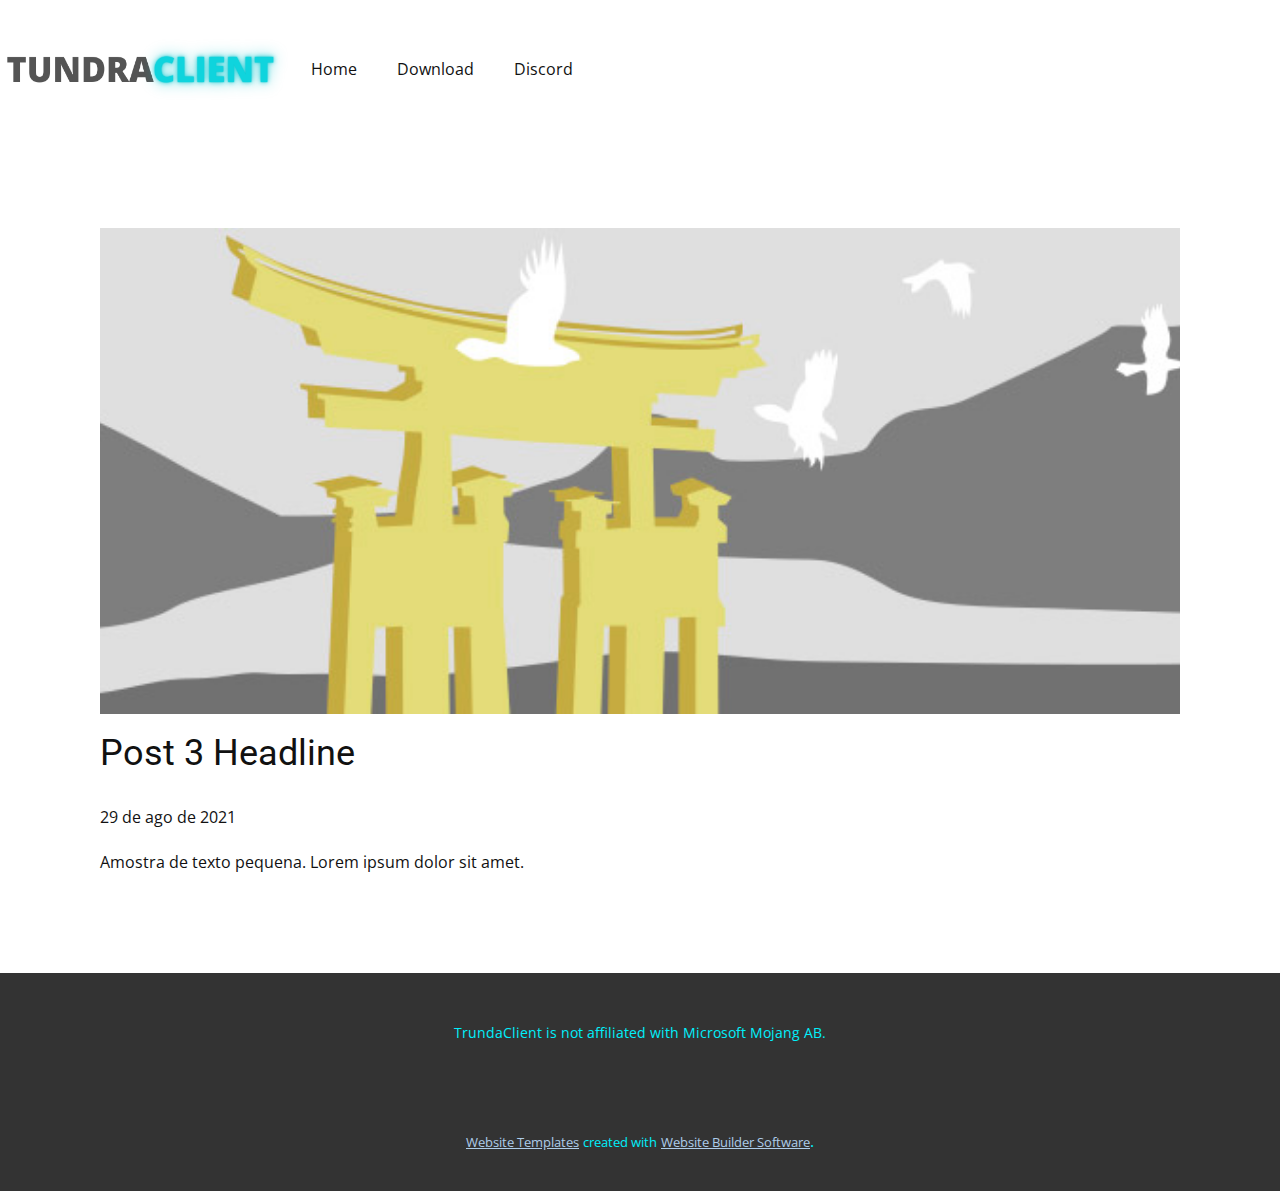
<file: blog/post-2.html>
<!doctype html>
<html style="font-size: 16px;"><head>
    <meta name="viewport" content="width=device-width, initial-scale=1.0">
    <meta charset="utf-8">
    <meta name="keywords" content="Post 1 Headline">
    <meta name="description" content="">
    <meta name="page_type" content="np-template-header-footer-from-plugin">
    <title>Post 3 Headline</title>
    <link rel="stylesheet" href="../nicepage.css" media="screen">
<link rel="stylesheet" href="../Post-Template.css" media="screen">
    <script class="u-script" type="text/javascript" src="../jquery.js" defer=""></script>
    <script class="u-script" type="text/javascript" src="../nicepage.js" defer=""></script>
    <meta name="generator" content="Nicepage 3.23.2, nicepage.com">
    <link id="u-theme-google-font" rel="stylesheet" href="https://fonts.googleapis.com/css?family=Roboto:100,100i,300,300i,400,400i,500,500i,700,700i,900,900i|Open+Sans:300,300i,400,400i,600,600i,700,700i,800,800i">
    
    
    <script type="application/ld+json">{
		"@context": "http://schema.org",
		"@type": "Organization",
		"name": "",
		"logo": "images/TUNDRA.png"
}</script>
    <meta name="theme-color" content="#478ac9">
  </head>
  <body class="u-body"><header class="u-clearfix u-header u-header" id="sec-478c"><a href="https://tundraclient.github.io" class="u-image u-logo u-image-1" data-image-width="512" data-image-height="512" title="Home Page">
        <img src="../images/TUNDRA.png" class="u-logo-image u-logo-image-1">
      </a><nav class="u-menu u-menu-dropdown u-offcanvas u-menu-1">
        <div class="menu-collapse" style="font-size: 1rem; letter-spacing: 0px;">
          <a class="u-button-style u-custom-left-right-menu-spacing u-custom-padding-bottom u-custom-top-bottom-menu-spacing u-nav-link u-text-active-palette-1-base u-text-hover-palette-2-base" href="#">
            <svg><use xmlns:xlink="http://www.w3.org/1999/xlink" xlink:href="#menu-hamburger"></use></svg>
            <svg version="1.1" xmlns="http://www.w3.org/2000/svg" xmlns:xlink="http://www.w3.org/1999/xlink"><defs><symbol id="menu-hamburger" viewBox="0 0 16 16" style="width: 16px; height: 16px;"><rect y="1" width="16" height="2"></rect><rect y="7" width="16" height="2"></rect><rect y="13" width="16" height="2"></rect>
</symbol>
</defs></svg>
          </a>
        </div>
        <div class="u-nav-container">
          <ul class="u-nav u-unstyled u-nav-1"><li class="u-nav-item"><a class="u-button-style u-nav-link u-text-active-palette-1-base u-text-hover-palette-2-base" href="../Home.html" style="padding: 10px 20px;">Home</a>
</li><li class="u-nav-item"><a class="u-button-style u-nav-link u-text-active-palette-1-base u-text-hover-palette-2-base" href="../Download.html" style="padding: 10px 20px;">Download</a>
</li><li class="u-nav-item"><a class="u-button-style u-nav-link u-text-active-palette-1-base u-text-hover-palette-2-base" href="../Discord.html" style="padding: 10px 20px;">Discord</a>
</li></ul>
        </div>
        <div class="u-nav-container-collapse">
          <div class="u-black u-container-style u-inner-container-layout u-opacity u-opacity-95 u-sidenav">
            <div class="u-sidenav-overflow">
              <div class="u-menu-close"></div>
              <ul class="u-align-center u-nav u-popupmenu-items u-unstyled u-nav-2"><li class="u-nav-item"><a class="u-button-style u-nav-link" href="../Home.html">Home</a>
</li><li class="u-nav-item"><a class="u-button-style u-nav-link" href="../Download.html">Download</a>
</li><li class="u-nav-item"><a class="u-button-style u-nav-link" href="../Discord.html">Discord</a>
</li></ul>
            </div>
          </div>
          <div class="u-black u-menu-overlay u-opacity u-opacity-70"></div>
        </div>
      </nav></header>
    <section class="u-align-center u-clearfix u-section-1" id="sec-4e0d">
      <div class="u-clearfix u-sheet u-valign-middle-md u-valign-middle-sm u-valign-middle-xs u-sheet-1"><!--post_details--><!--post_details_options_json--><!--{"source":""}--><!--/post_details_options_json--><!--blog_post-->
        <div class="u-container-style u-expanded-width u-post-details u-post-details-1">
          <div class="u-container-layout u-valign-middle u-container-layout-1"><!--blog_post_image-->
            <img alt="" class="u-blog-control u-expanded-width u-image u-image-default u-image-1" src="[data-uri]"><!--/blog_post_image--><!--blog_post_header-->
            <h2 class="u-blog-control u-text u-text-1">Post 3 Headline</h2><!--/blog_post_header--><!--blog_post_metadata-->
            <div class="u-blog-control u-metadata u-metadata-1"><!--blog_post_metadata_date-->
              <span class="u-meta-date u-meta-icon">29 de ago de 2021</span><!--/blog_post_metadata_date--><!--blog_post_metadata_category-->
              <!--/blog_post_metadata_category--><!--blog_post_metadata_comments-->
              <!--/blog_post_metadata_comments-->
            </div><!--/blog_post_metadata--><!--blog_post_content-->
            <div class="u-align-justify u-blog-control u-post-content u-text u-text-2 fr-view">
  Amostra de texto pequena. Lorem ipsum dolor sit amet.
  </div><!--/blog_post_content-->
          </div>
        </div><!--/blog_post--><!--/post_details-->
      </div>
    </section>
    
    
    <footer class="u-align-center u-clearfix u-footer u-grey-80 u-footer" id="sec-26e3"><div class="u-clearfix u-sheet u-sheet-1">
        <p class="u-small-text u-text u-text-variant u-text-1">TrundaClient is not affiliated with Microsoft Mojang AB.<br>
        </p>
      </div></footer>
    <section class="u-backlink u-clearfix u-grey-80">
      <a class="u-link" href="https://nicepage.com/website-templates" target="_blank">
        <span>Website Templates</span>
      </a>
      <p class="u-text">
        <span>created with</span>
      </p>
      <a class="u-link" href="https://nicepage.com/" target="_blank">
        <span>Website Builder Software</span>
      </a>. 
    </section>
  
</body></html>
</file>
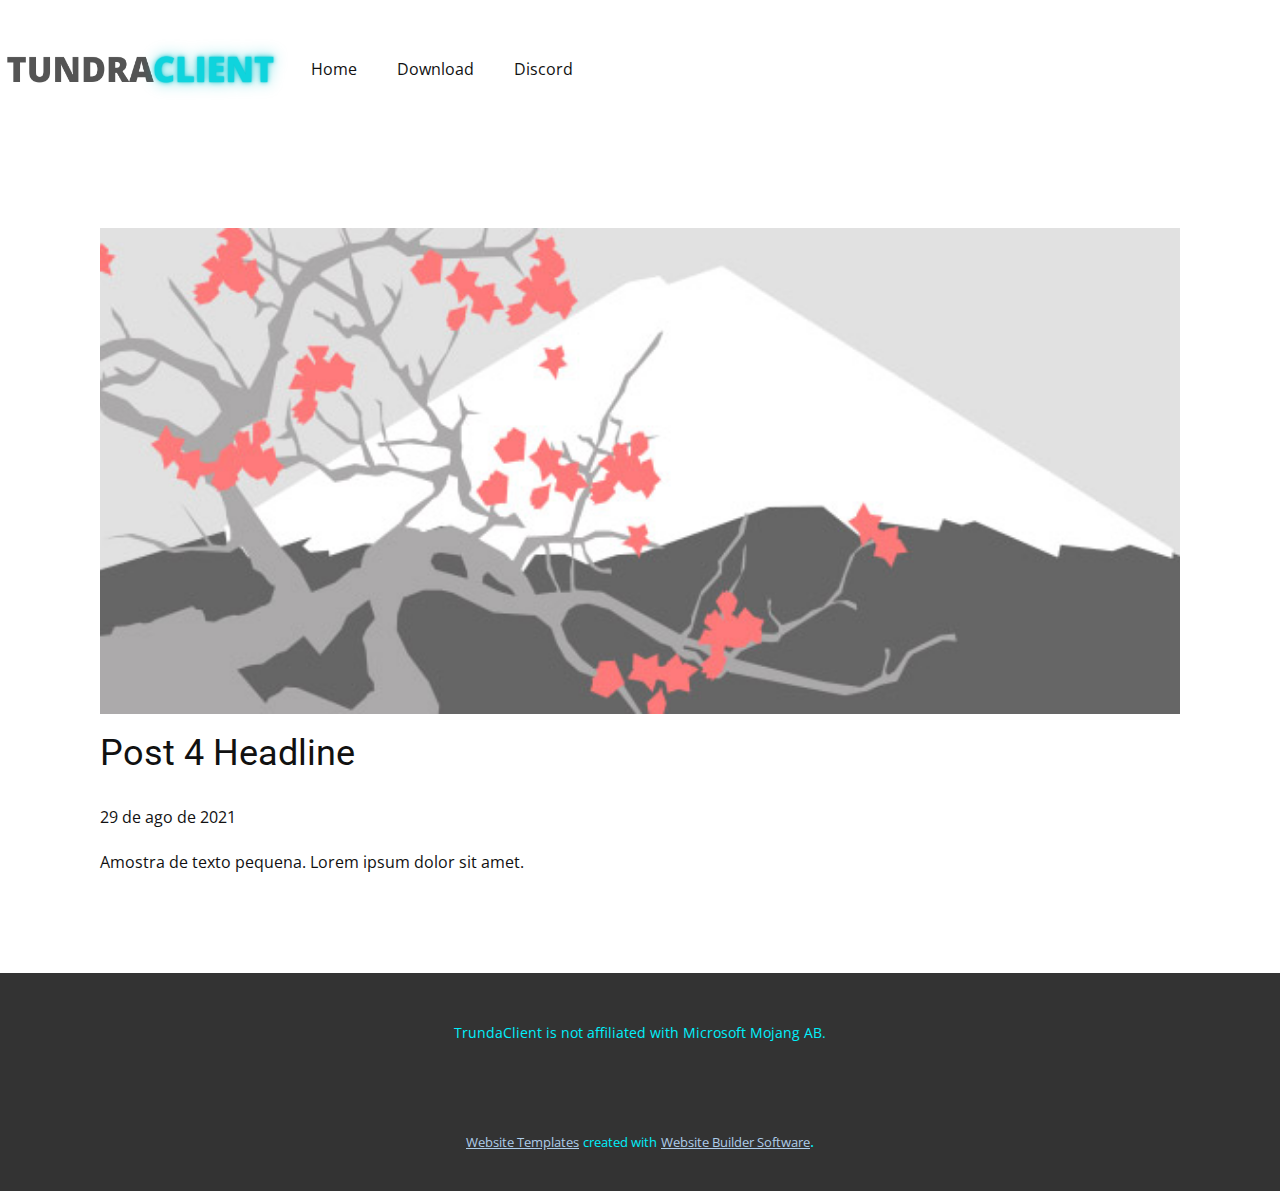
<file: blog/post-3.html>
<!doctype html>
<html style="font-size: 16px;"><head>
    <meta name="viewport" content="width=device-width, initial-scale=1.0">
    <meta charset="utf-8">
    <meta name="keywords" content="Post 1 Headline">
    <meta name="description" content="">
    <meta name="page_type" content="np-template-header-footer-from-plugin">
    <title>Post 4 Headline</title>
    <link rel="stylesheet" href="../nicepage.css" media="screen">
<link rel="stylesheet" href="../Post-Template.css" media="screen">
    <script class="u-script" type="text/javascript" src="../jquery.js" defer=""></script>
    <script class="u-script" type="text/javascript" src="../nicepage.js" defer=""></script>
    <meta name="generator" content="Nicepage 3.23.2, nicepage.com">
    <link id="u-theme-google-font" rel="stylesheet" href="https://fonts.googleapis.com/css?family=Roboto:100,100i,300,300i,400,400i,500,500i,700,700i,900,900i|Open+Sans:300,300i,400,400i,600,600i,700,700i,800,800i">
    
    
    <script type="application/ld+json">{
		"@context": "http://schema.org",
		"@type": "Organization",
		"name": "",
		"logo": "images/TUNDRA.png"
}</script>
    <meta name="theme-color" content="#478ac9">
  </head>
  <body class="u-body"><header class="u-clearfix u-header u-header" id="sec-478c"><a href="https://tundraclient.github.io" class="u-image u-logo u-image-1" data-image-width="512" data-image-height="512" title="Home Page">
        <img src="../images/TUNDRA.png" class="u-logo-image u-logo-image-1">
      </a><nav class="u-menu u-menu-dropdown u-offcanvas u-menu-1">
        <div class="menu-collapse" style="font-size: 1rem; letter-spacing: 0px;">
          <a class="u-button-style u-custom-left-right-menu-spacing u-custom-padding-bottom u-custom-top-bottom-menu-spacing u-nav-link u-text-active-palette-1-base u-text-hover-palette-2-base" href="#">
            <svg><use xmlns:xlink="http://www.w3.org/1999/xlink" xlink:href="#menu-hamburger"></use></svg>
            <svg version="1.1" xmlns="http://www.w3.org/2000/svg" xmlns:xlink="http://www.w3.org/1999/xlink"><defs><symbol id="menu-hamburger" viewBox="0 0 16 16" style="width: 16px; height: 16px;"><rect y="1" width="16" height="2"></rect><rect y="7" width="16" height="2"></rect><rect y="13" width="16" height="2"></rect>
</symbol>
</defs></svg>
          </a>
        </div>
        <div class="u-nav-container">
          <ul class="u-nav u-unstyled u-nav-1"><li class="u-nav-item"><a class="u-button-style u-nav-link u-text-active-palette-1-base u-text-hover-palette-2-base" href="../Home.html" style="padding: 10px 20px;">Home</a>
</li><li class="u-nav-item"><a class="u-button-style u-nav-link u-text-active-palette-1-base u-text-hover-palette-2-base" href="../Download.html" style="padding: 10px 20px;">Download</a>
</li><li class="u-nav-item"><a class="u-button-style u-nav-link u-text-active-palette-1-base u-text-hover-palette-2-base" href="../Discord.html" style="padding: 10px 20px;">Discord</a>
</li></ul>
        </div>
        <div class="u-nav-container-collapse">
          <div class="u-black u-container-style u-inner-container-layout u-opacity u-opacity-95 u-sidenav">
            <div class="u-sidenav-overflow">
              <div class="u-menu-close"></div>
              <ul class="u-align-center u-nav u-popupmenu-items u-unstyled u-nav-2"><li class="u-nav-item"><a class="u-button-style u-nav-link" href="../Home.html">Home</a>
</li><li class="u-nav-item"><a class="u-button-style u-nav-link" href="../Download.html">Download</a>
</li><li class="u-nav-item"><a class="u-button-style u-nav-link" href="../Discord.html">Discord</a>
</li></ul>
            </div>
          </div>
          <div class="u-black u-menu-overlay u-opacity u-opacity-70"></div>
        </div>
      </nav></header>
    <section class="u-align-center u-clearfix u-section-1" id="sec-4e0d">
      <div class="u-clearfix u-sheet u-valign-middle-md u-valign-middle-sm u-valign-middle-xs u-sheet-1"><!--post_details--><!--post_details_options_json--><!--{"source":""}--><!--/post_details_options_json--><!--blog_post-->
        <div class="u-container-style u-expanded-width u-post-details u-post-details-1">
          <div class="u-container-layout u-valign-middle u-container-layout-1"><!--blog_post_image-->
            <img alt="" class="u-blog-control u-expanded-width u-image u-image-default u-image-1" src="[data-uri]"><!--/blog_post_image--><!--blog_post_header-->
            <h2 class="u-blog-control u-text u-text-1">Post 4 Headline</h2><!--/blog_post_header--><!--blog_post_metadata-->
            <div class="u-blog-control u-metadata u-metadata-1"><!--blog_post_metadata_date-->
              <span class="u-meta-date u-meta-icon">29 de ago de 2021</span><!--/blog_post_metadata_date--><!--blog_post_metadata_category-->
              <!--/blog_post_metadata_category--><!--blog_post_metadata_comments-->
              <!--/blog_post_metadata_comments-->
            </div><!--/blog_post_metadata--><!--blog_post_content-->
            <div class="u-align-justify u-blog-control u-post-content u-text u-text-2 fr-view">
  Amostra de texto pequena. Lorem ipsum dolor sit amet.
  </div><!--/blog_post_content-->
          </div>
        </div><!--/blog_post--><!--/post_details-->
      </div>
    </section>
    
    
    <footer class="u-align-center u-clearfix u-footer u-grey-80 u-footer" id="sec-26e3"><div class="u-clearfix u-sheet u-sheet-1">
        <p class="u-small-text u-text u-text-variant u-text-1">TrundaClient is not affiliated with Microsoft Mojang AB.<br>
        </p>
      </div></footer>
    <section class="u-backlink u-clearfix u-grey-80">
      <a class="u-link" href="https://nicepage.com/website-templates" target="_blank">
        <span>Website Templates</span>
      </a>
      <p class="u-text">
        <span>created with</span>
      </p>
      <a class="u-link" href="https://nicepage.com/" target="_blank">
        <span>Website Builder Software</span>
      </a>. 
    </section>
  
</body></html>
</file>
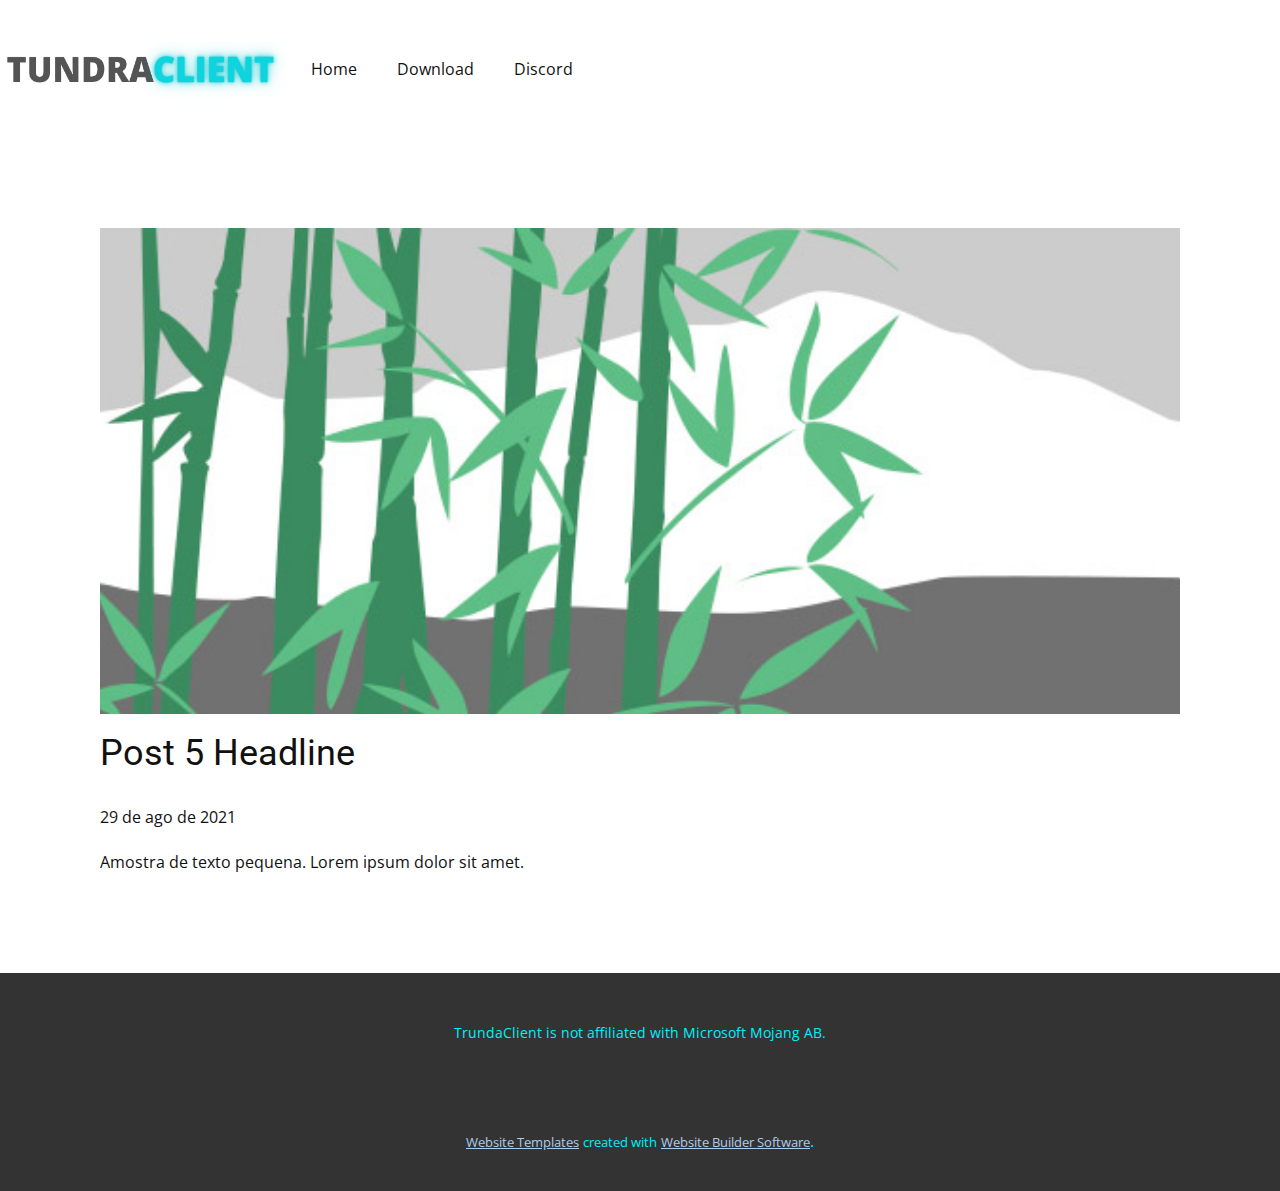
<file: blog/post-4.html>
<!doctype html>
<html style="font-size: 16px;"><head>
    <meta name="viewport" content="width=device-width, initial-scale=1.0">
    <meta charset="utf-8">
    <meta name="keywords" content="Post 1 Headline">
    <meta name="description" content="">
    <meta name="page_type" content="np-template-header-footer-from-plugin">
    <title>Post 5 Headline</title>
    <link rel="stylesheet" href="../nicepage.css" media="screen">
<link rel="stylesheet" href="../Post-Template.css" media="screen">
    <script class="u-script" type="text/javascript" src="../jquery.js" defer=""></script>
    <script class="u-script" type="text/javascript" src="../nicepage.js" defer=""></script>
    <meta name="generator" content="Nicepage 3.23.2, nicepage.com">
    <link id="u-theme-google-font" rel="stylesheet" href="https://fonts.googleapis.com/css?family=Roboto:100,100i,300,300i,400,400i,500,500i,700,700i,900,900i|Open+Sans:300,300i,400,400i,600,600i,700,700i,800,800i">
    
    
    <script type="application/ld+json">{
		"@context": "http://schema.org",
		"@type": "Organization",
		"name": "",
		"logo": "images/TUNDRA.png"
}</script>
    <meta name="theme-color" content="#478ac9">
  </head>
  <body class="u-body"><header class="u-clearfix u-header u-header" id="sec-478c"><a href="https://tundraclient.github.io" class="u-image u-logo u-image-1" data-image-width="512" data-image-height="512" title="Home Page">
        <img src="../images/TUNDRA.png" class="u-logo-image u-logo-image-1">
      </a><nav class="u-menu u-menu-dropdown u-offcanvas u-menu-1">
        <div class="menu-collapse" style="font-size: 1rem; letter-spacing: 0px;">
          <a class="u-button-style u-custom-left-right-menu-spacing u-custom-padding-bottom u-custom-top-bottom-menu-spacing u-nav-link u-text-active-palette-1-base u-text-hover-palette-2-base" href="#">
            <svg><use xmlns:xlink="http://www.w3.org/1999/xlink" xlink:href="#menu-hamburger"></use></svg>
            <svg version="1.1" xmlns="http://www.w3.org/2000/svg" xmlns:xlink="http://www.w3.org/1999/xlink"><defs><symbol id="menu-hamburger" viewBox="0 0 16 16" style="width: 16px; height: 16px;"><rect y="1" width="16" height="2"></rect><rect y="7" width="16" height="2"></rect><rect y="13" width="16" height="2"></rect>
</symbol>
</defs></svg>
          </a>
        </div>
        <div class="u-nav-container">
          <ul class="u-nav u-unstyled u-nav-1"><li class="u-nav-item"><a class="u-button-style u-nav-link u-text-active-palette-1-base u-text-hover-palette-2-base" href="../Home.html" style="padding: 10px 20px;">Home</a>
</li><li class="u-nav-item"><a class="u-button-style u-nav-link u-text-active-palette-1-base u-text-hover-palette-2-base" href="../Download.html" style="padding: 10px 20px;">Download</a>
</li><li class="u-nav-item"><a class="u-button-style u-nav-link u-text-active-palette-1-base u-text-hover-palette-2-base" href="../Discord.html" style="padding: 10px 20px;">Discord</a>
</li></ul>
        </div>
        <div class="u-nav-container-collapse">
          <div class="u-black u-container-style u-inner-container-layout u-opacity u-opacity-95 u-sidenav">
            <div class="u-sidenav-overflow">
              <div class="u-menu-close"></div>
              <ul class="u-align-center u-nav u-popupmenu-items u-unstyled u-nav-2"><li class="u-nav-item"><a class="u-button-style u-nav-link" href="../Home.html">Home</a>
</li><li class="u-nav-item"><a class="u-button-style u-nav-link" href="../Download.html">Download</a>
</li><li class="u-nav-item"><a class="u-button-style u-nav-link" href="../Discord.html">Discord</a>
</li></ul>
            </div>
          </div>
          <div class="u-black u-menu-overlay u-opacity u-opacity-70"></div>
        </div>
      </nav></header>
    <section class="u-align-center u-clearfix u-section-1" id="sec-4e0d">
      <div class="u-clearfix u-sheet u-valign-middle-md u-valign-middle-sm u-valign-middle-xs u-sheet-1"><!--post_details--><!--post_details_options_json--><!--{"source":""}--><!--/post_details_options_json--><!--blog_post-->
        <div class="u-container-style u-expanded-width u-post-details u-post-details-1">
          <div class="u-container-layout u-valign-middle u-container-layout-1"><!--blog_post_image-->
            <img alt="" class="u-blog-control u-expanded-width u-image u-image-default u-image-1" src="[data-uri]"><!--/blog_post_image--><!--blog_post_header-->
            <h2 class="u-blog-control u-text u-text-1">Post 5 Headline</h2><!--/blog_post_header--><!--blog_post_metadata-->
            <div class="u-blog-control u-metadata u-metadata-1"><!--blog_post_metadata_date-->
              <span class="u-meta-date u-meta-icon">29 de ago de 2021</span><!--/blog_post_metadata_date--><!--blog_post_metadata_category-->
              <!--/blog_post_metadata_category--><!--blog_post_metadata_comments-->
              <!--/blog_post_metadata_comments-->
            </div><!--/blog_post_metadata--><!--blog_post_content-->
            <div class="u-align-justify u-blog-control u-post-content u-text u-text-2 fr-view">
  Amostra de texto pequena. Lorem ipsum dolor sit amet.
  </div><!--/blog_post_content-->
          </div>
        </div><!--/blog_post--><!--/post_details-->
      </div>
    </section>
    
    
    <footer class="u-align-center u-clearfix u-footer u-grey-80 u-footer" id="sec-26e3"><div class="u-clearfix u-sheet u-sheet-1">
        <p class="u-small-text u-text u-text-variant u-text-1">TrundaClient is not affiliated with Microsoft Mojang AB.<br>
        </p>
      </div></footer>
    <section class="u-backlink u-clearfix u-grey-80">
      <a class="u-link" href="https://nicepage.com/website-templates" target="_blank">
        <span>Website Templates</span>
      </a>
      <p class="u-text">
        <span>created with</span>
      </p>
      <a class="u-link" href="https://nicepage.com/" target="_blank">
        <span>Website Builder Software</span>
      </a>. 
    </section>
  
</body></html>
</file>
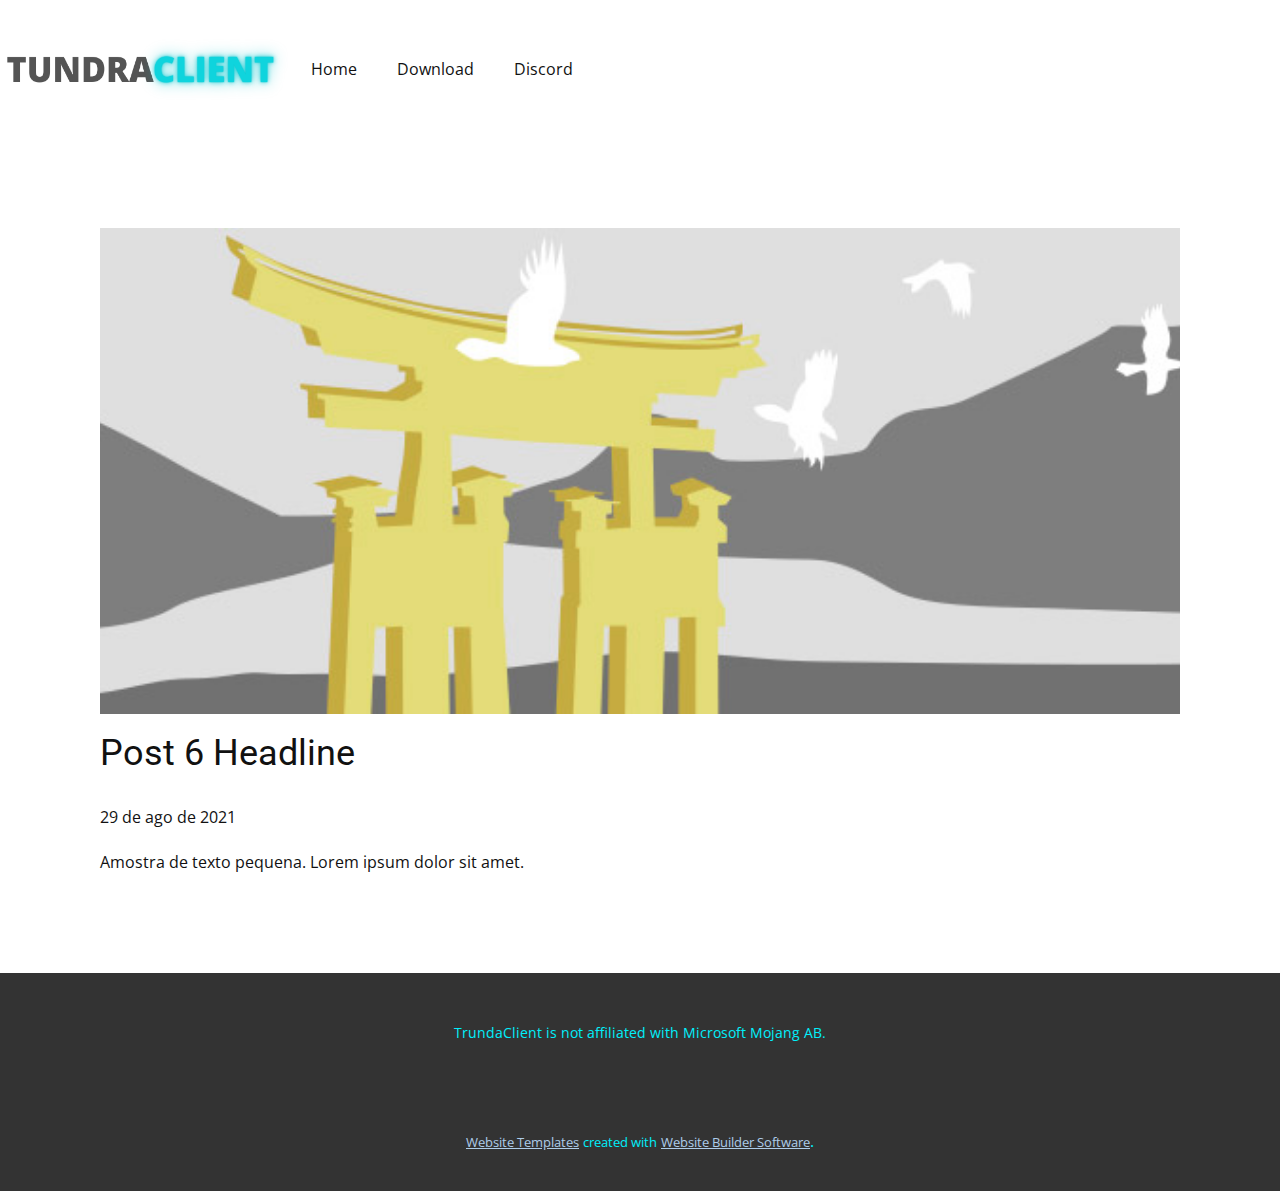
<file: blog/post-5.html>
<!doctype html>
<html style="font-size: 16px;"><head>
    <meta name="viewport" content="width=device-width, initial-scale=1.0">
    <meta charset="utf-8">
    <meta name="keywords" content="Post 1 Headline">
    <meta name="description" content="">
    <meta name="page_type" content="np-template-header-footer-from-plugin">
    <title>Post 6 Headline</title>
    <link rel="stylesheet" href="../nicepage.css" media="screen">
<link rel="stylesheet" href="../Post-Template.css" media="screen">
    <script class="u-script" type="text/javascript" src="../jquery.js" defer=""></script>
    <script class="u-script" type="text/javascript" src="../nicepage.js" defer=""></script>
    <meta name="generator" content="Nicepage 3.23.2, nicepage.com">
    <link id="u-theme-google-font" rel="stylesheet" href="https://fonts.googleapis.com/css?family=Roboto:100,100i,300,300i,400,400i,500,500i,700,700i,900,900i|Open+Sans:300,300i,400,400i,600,600i,700,700i,800,800i">
    
    
    <script type="application/ld+json">{
		"@context": "http://schema.org",
		"@type": "Organization",
		"name": "",
		"logo": "images/TUNDRA.png"
}</script>
    <meta name="theme-color" content="#478ac9">
  </head>
  <body class="u-body"><header class="u-clearfix u-header u-header" id="sec-478c"><a href="https://tundraclient.github.io" class="u-image u-logo u-image-1" data-image-width="512" data-image-height="512" title="Home Page">
        <img src="../images/TUNDRA.png" class="u-logo-image u-logo-image-1">
      </a><nav class="u-menu u-menu-dropdown u-offcanvas u-menu-1">
        <div class="menu-collapse" style="font-size: 1rem; letter-spacing: 0px;">
          <a class="u-button-style u-custom-left-right-menu-spacing u-custom-padding-bottom u-custom-top-bottom-menu-spacing u-nav-link u-text-active-palette-1-base u-text-hover-palette-2-base" href="#">
            <svg><use xmlns:xlink="http://www.w3.org/1999/xlink" xlink:href="#menu-hamburger"></use></svg>
            <svg version="1.1" xmlns="http://www.w3.org/2000/svg" xmlns:xlink="http://www.w3.org/1999/xlink"><defs><symbol id="menu-hamburger" viewBox="0 0 16 16" style="width: 16px; height: 16px;"><rect y="1" width="16" height="2"></rect><rect y="7" width="16" height="2"></rect><rect y="13" width="16" height="2"></rect>
</symbol>
</defs></svg>
          </a>
        </div>
        <div class="u-nav-container">
          <ul class="u-nav u-unstyled u-nav-1"><li class="u-nav-item"><a class="u-button-style u-nav-link u-text-active-palette-1-base u-text-hover-palette-2-base" href="../Home.html" style="padding: 10px 20px;">Home</a>
</li><li class="u-nav-item"><a class="u-button-style u-nav-link u-text-active-palette-1-base u-text-hover-palette-2-base" href="../Download.html" style="padding: 10px 20px;">Download</a>
</li><li class="u-nav-item"><a class="u-button-style u-nav-link u-text-active-palette-1-base u-text-hover-palette-2-base" href="../Discord.html" style="padding: 10px 20px;">Discord</a>
</li></ul>
        </div>
        <div class="u-nav-container-collapse">
          <div class="u-black u-container-style u-inner-container-layout u-opacity u-opacity-95 u-sidenav">
            <div class="u-sidenav-overflow">
              <div class="u-menu-close"></div>
              <ul class="u-align-center u-nav u-popupmenu-items u-unstyled u-nav-2"><li class="u-nav-item"><a class="u-button-style u-nav-link" href="../Home.html">Home</a>
</li><li class="u-nav-item"><a class="u-button-style u-nav-link" href="../Download.html">Download</a>
</li><li class="u-nav-item"><a class="u-button-style u-nav-link" href="../Discord.html">Discord</a>
</li></ul>
            </div>
          </div>
          <div class="u-black u-menu-overlay u-opacity u-opacity-70"></div>
        </div>
      </nav></header>
    <section class="u-align-center u-clearfix u-section-1" id="sec-4e0d">
      <div class="u-clearfix u-sheet u-valign-middle-md u-valign-middle-sm u-valign-middle-xs u-sheet-1"><!--post_details--><!--post_details_options_json--><!--{"source":""}--><!--/post_details_options_json--><!--blog_post-->
        <div class="u-container-style u-expanded-width u-post-details u-post-details-1">
          <div class="u-container-layout u-valign-middle u-container-layout-1"><!--blog_post_image-->
            <img alt="" class="u-blog-control u-expanded-width u-image u-image-default u-image-1" src="[data-uri]"><!--/blog_post_image--><!--blog_post_header-->
            <h2 class="u-blog-control u-text u-text-1">Post 6 Headline</h2><!--/blog_post_header--><!--blog_post_metadata-->
            <div class="u-blog-control u-metadata u-metadata-1"><!--blog_post_metadata_date-->
              <span class="u-meta-date u-meta-icon">29 de ago de 2021</span><!--/blog_post_metadata_date--><!--blog_post_metadata_category-->
              <!--/blog_post_metadata_category--><!--blog_post_metadata_comments-->
              <!--/blog_post_metadata_comments-->
            </div><!--/blog_post_metadata--><!--blog_post_content-->
            <div class="u-align-justify u-blog-control u-post-content u-text u-text-2 fr-view">
  Amostra de texto pequena. Lorem ipsum dolor sit amet.
  </div><!--/blog_post_content-->
          </div>
        </div><!--/blog_post--><!--/post_details-->
      </div>
    </section>
    
    
    <footer class="u-align-center u-clearfix u-footer u-grey-80 u-footer" id="sec-26e3"><div class="u-clearfix u-sheet u-sheet-1">
        <p class="u-small-text u-text u-text-variant u-text-1">TrundaClient is not affiliated with Microsoft Mojang AB.<br>
        </p>
      </div></footer>
    <section class="u-backlink u-clearfix u-grey-80">
      <a class="u-link" href="https://nicepage.com/website-templates" target="_blank">
        <span>Website Templates</span>
      </a>
      <p class="u-text">
        <span>created with</span>
      </p>
      <a class="u-link" href="https://nicepage.com/" target="_blank">
        <span>Website Builder Software</span>
      </a>. 
    </section>
  
</body></html>
</file>
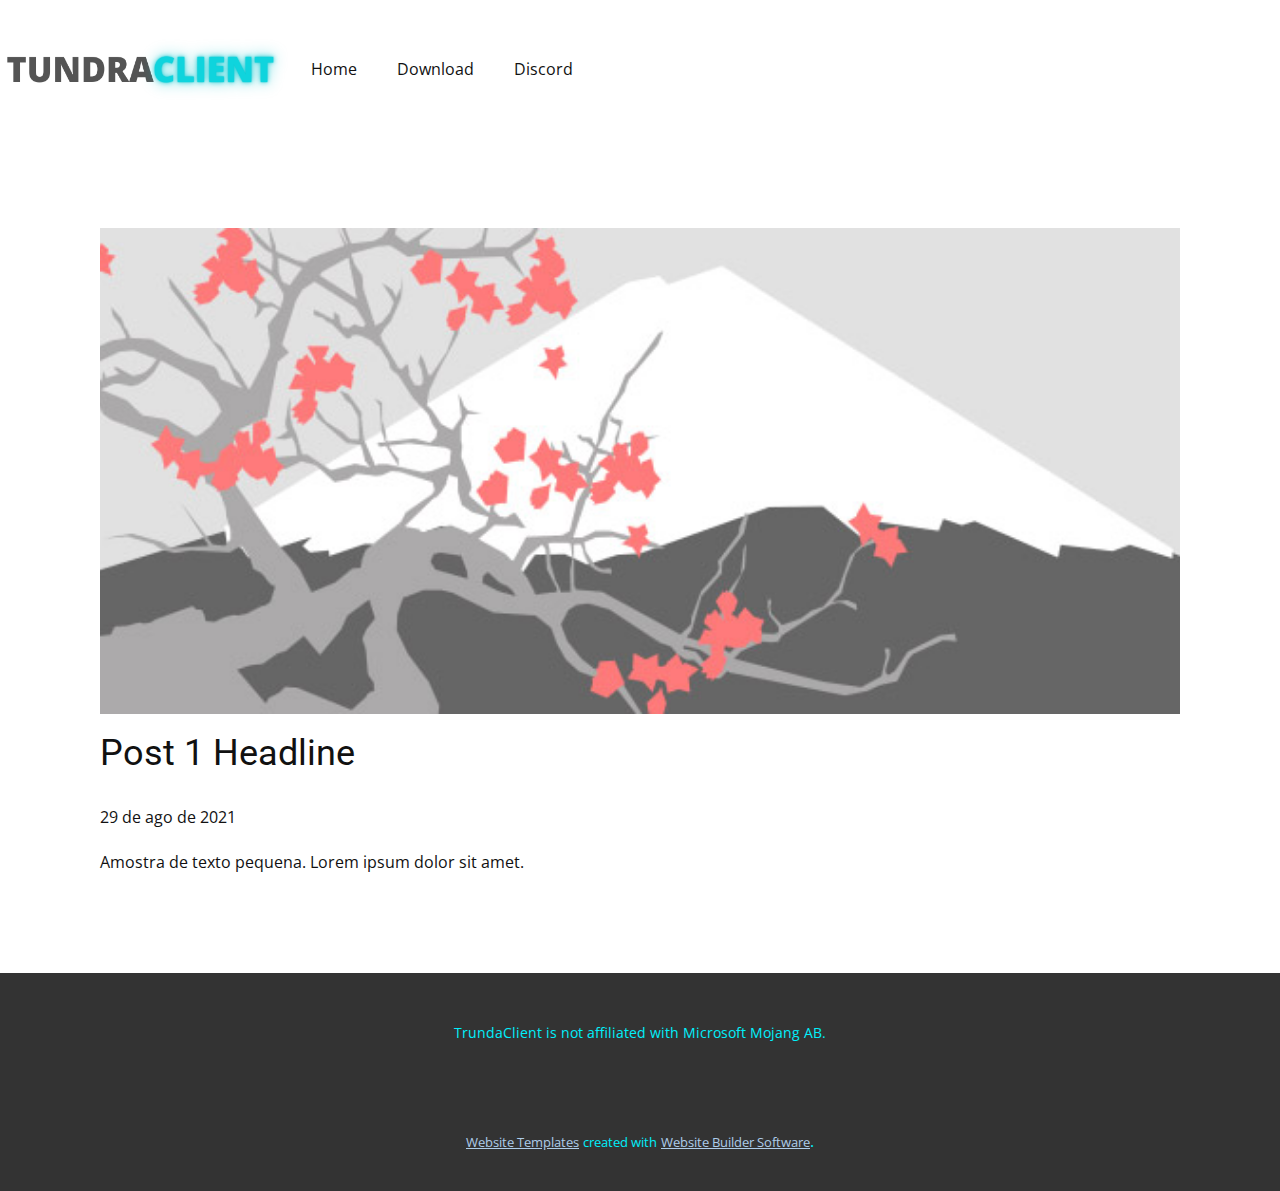
<file: blog/post.html>
<!doctype html>
<html style="font-size: 16px;"><head>
    <meta name="viewport" content="width=device-width, initial-scale=1.0">
    <meta charset="utf-8">
    <meta name="keywords" content="Post 1 Headline">
    <meta name="description" content="">
    <meta name="page_type" content="np-template-header-footer-from-plugin">
    <title>Post 1 Headline</title>
    <link rel="stylesheet" href="../nicepage.css" media="screen">
<link rel="stylesheet" href="../Post-Template.css" media="screen">
    <script class="u-script" type="text/javascript" src="../jquery.js" defer=""></script>
    <script class="u-script" type="text/javascript" src="../nicepage.js" defer=""></script>
    <meta name="generator" content="Nicepage 3.23.2, nicepage.com">
    <link id="u-theme-google-font" rel="stylesheet" href="https://fonts.googleapis.com/css?family=Roboto:100,100i,300,300i,400,400i,500,500i,700,700i,900,900i|Open+Sans:300,300i,400,400i,600,600i,700,700i,800,800i">
    
    
    <script type="application/ld+json">{
		"@context": "http://schema.org",
		"@type": "Organization",
		"name": "",
		"logo": "images/TUNDRA.png"
}</script>
    <meta name="theme-color" content="#478ac9">
  </head>
  <body class="u-body"><header class="u-clearfix u-header u-header" id="sec-478c"><a href="https://tundraclient.github.io" class="u-image u-logo u-image-1" data-image-width="512" data-image-height="512" title="Home Page">
        <img src="../images/TUNDRA.png" class="u-logo-image u-logo-image-1">
      </a><nav class="u-menu u-menu-dropdown u-offcanvas u-menu-1">
        <div class="menu-collapse" style="font-size: 1rem; letter-spacing: 0px;">
          <a class="u-button-style u-custom-left-right-menu-spacing u-custom-padding-bottom u-custom-top-bottom-menu-spacing u-nav-link u-text-active-palette-1-base u-text-hover-palette-2-base" href="#">
            <svg><use xmlns:xlink="http://www.w3.org/1999/xlink" xlink:href="#menu-hamburger"></use></svg>
            <svg version="1.1" xmlns="http://www.w3.org/2000/svg" xmlns:xlink="http://www.w3.org/1999/xlink"><defs><symbol id="menu-hamburger" viewBox="0 0 16 16" style="width: 16px; height: 16px;"><rect y="1" width="16" height="2"></rect><rect y="7" width="16" height="2"></rect><rect y="13" width="16" height="2"></rect>
</symbol>
</defs></svg>
          </a>
        </div>
        <div class="u-nav-container">
          <ul class="u-nav u-unstyled u-nav-1"><li class="u-nav-item"><a class="u-button-style u-nav-link u-text-active-palette-1-base u-text-hover-palette-2-base" href="../Home.html" style="padding: 10px 20px;">Home</a>
</li><li class="u-nav-item"><a class="u-button-style u-nav-link u-text-active-palette-1-base u-text-hover-palette-2-base" href="../Download.html" style="padding: 10px 20px;">Download</a>
</li><li class="u-nav-item"><a class="u-button-style u-nav-link u-text-active-palette-1-base u-text-hover-palette-2-base" href="../Discord.html" style="padding: 10px 20px;">Discord</a>
</li></ul>
        </div>
        <div class="u-nav-container-collapse">
          <div class="u-black u-container-style u-inner-container-layout u-opacity u-opacity-95 u-sidenav">
            <div class="u-sidenav-overflow">
              <div class="u-menu-close"></div>
              <ul class="u-align-center u-nav u-popupmenu-items u-unstyled u-nav-2"><li class="u-nav-item"><a class="u-button-style u-nav-link" href="../Home.html">Home</a>
</li><li class="u-nav-item"><a class="u-button-style u-nav-link" href="../Download.html">Download</a>
</li><li class="u-nav-item"><a class="u-button-style u-nav-link" href="../Discord.html">Discord</a>
</li></ul>
            </div>
          </div>
          <div class="u-black u-menu-overlay u-opacity u-opacity-70"></div>
        </div>
      </nav></header>
    <section class="u-align-center u-clearfix u-section-1" id="sec-4e0d">
      <div class="u-clearfix u-sheet u-valign-middle-md u-valign-middle-sm u-valign-middle-xs u-sheet-1"><!--post_details--><!--post_details_options_json--><!--{"source":""}--><!--/post_details_options_json--><!--blog_post-->
        <div class="u-container-style u-expanded-width u-post-details u-post-details-1">
          <div class="u-container-layout u-valign-middle u-container-layout-1"><!--blog_post_image-->
            <img alt="" class="u-blog-control u-expanded-width u-image u-image-default u-image-1" src="[data-uri]"><!--/blog_post_image--><!--blog_post_header-->
            <h2 class="u-blog-control u-text u-text-1">Post 1 Headline</h2><!--/blog_post_header--><!--blog_post_metadata-->
            <div class="u-blog-control u-metadata u-metadata-1"><!--blog_post_metadata_date-->
              <span class="u-meta-date u-meta-icon">29 de ago de 2021</span><!--/blog_post_metadata_date--><!--blog_post_metadata_category-->
              <!--/blog_post_metadata_category--><!--blog_post_metadata_comments-->
              <!--/blog_post_metadata_comments-->
            </div><!--/blog_post_metadata--><!--blog_post_content-->
            <div class="u-align-justify u-blog-control u-post-content u-text u-text-2 fr-view">
  Amostra de texto pequena. Lorem ipsum dolor sit amet.
  </div><!--/blog_post_content-->
          </div>
        </div><!--/blog_post--><!--/post_details-->
      </div>
    </section>
    
    
    <footer class="u-align-center u-clearfix u-footer u-grey-80 u-footer" id="sec-26e3"><div class="u-clearfix u-sheet u-sheet-1">
        <p class="u-small-text u-text u-text-variant u-text-1">TrundaClient is not affiliated with Microsoft Mojang AB.<br>
        </p>
      </div></footer>
    <section class="u-backlink u-clearfix u-grey-80">
      <a class="u-link" href="https://nicepage.com/website-templates" target="_blank">
        <span>Website Templates</span>
      </a>
      <p class="u-text">
        <span>created with</span>
      </p>
      <a class="u-link" href="https://nicepage.com/" target="_blank">
        <span>Website Builder Software</span>
      </a>. 
    </section>
  
</body></html>
</file>
